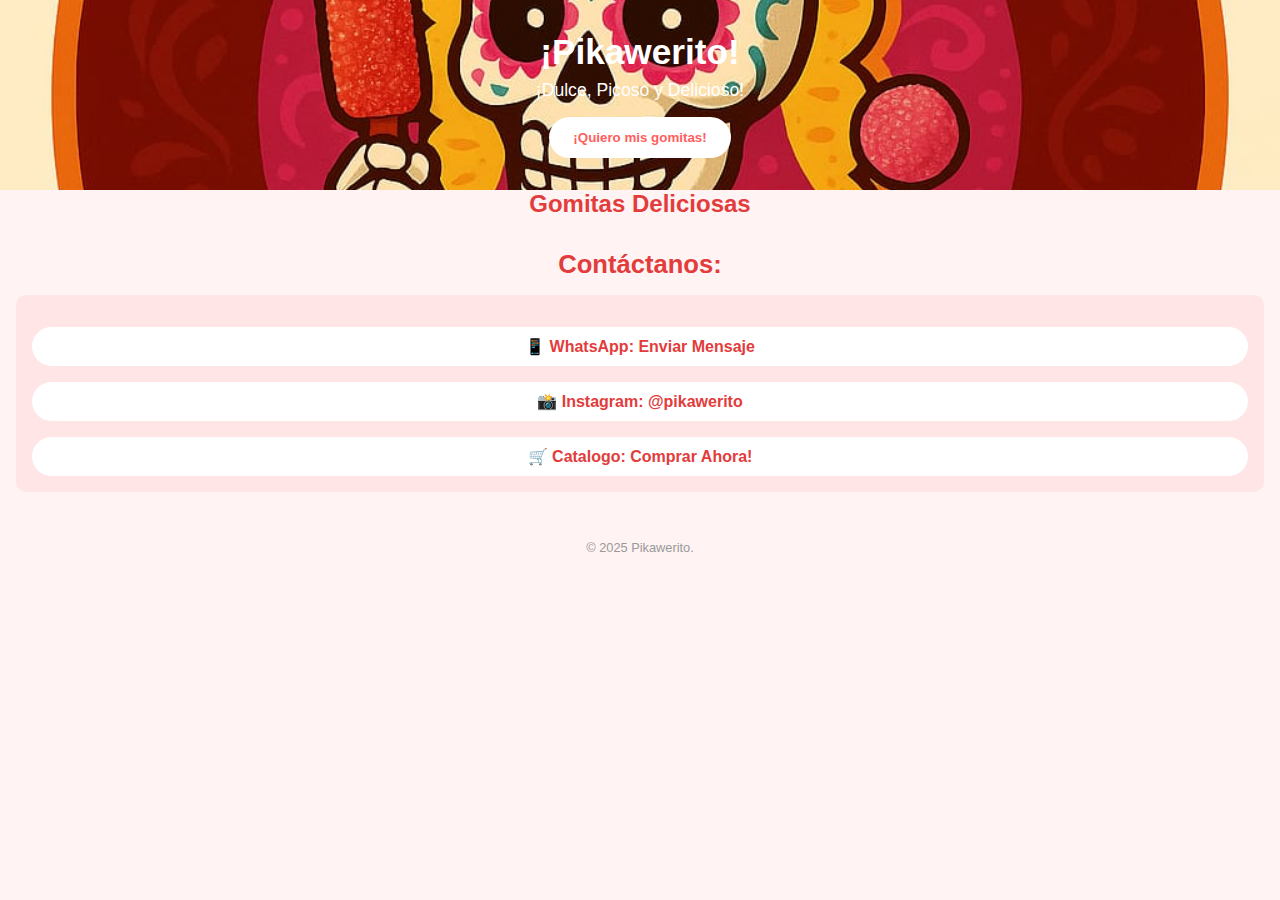
<file: index.html>
<!DOCTYPE html>
<html lang="es">
<head>
    <meta charset="UTF-8" />
    <meta name="viewport" content="width=device-width, initial-scale=1.0"/>
     <meta name="google-site-verification" content="AKAMGWF4eR5SlVs5urW4bXBcm4sMlawOwdV_guGqz7E" />
    <title>Pikawerito🌶️</title> <link rel="stylesheet" href="Estilos.css">
    <link rel="icon" href="imagenes/logo.jpg" type="image/png">
</head>

<body>
<header>
    <h1>¡Pikawerito!</h1>
    <p>¡Dulce, Picoso y Delicioso!</p>
    <button class="cta-button" onclick="document.getElementById('productos').scrollIntoView({behavior:'smooth'})" href="menu.html">¡Quiero mis gomitas!</button>
</header>

<section>
    <div class="gomitas">
        <h2>Gomitas Deliciosas</h2>
    </div>
</section>

<section class="contactos">
    <h2>Contáctanos:</h2>
    <div class="contact">
        <nav>
            <a href="https://wa.me/+573166011546" class="menu-button">📱 WhatsApp: Enviar Mensaje</a>
            <a href="https://www.instagram.com/pikawerito" class="menu-button">📸 Instagram: @pikawerito</a>
            <a href="menu.html" class="menu-button">🛒 Catalogo: Comprar Ahora!</a>
        </nav>
    </div>
</section>

<footer>
    © 2025 Pikawerito.
</footer>

<script>
    // Cargar carrito desde localStorage o iniciar vacío
    let carrito = JSON.parse(localStorage.getItem("carrito")) || [];

    // Guardar carrito
    function guardarCarrito() {
    localStorage.setItem("carrito", JSON.stringify(carrito));
    }

    // Agregar producto al carrito
    function agregarAlCarrito(nombre, precio) {
    carrito.push({ nombre, precio });
    guardarCarrito();
    renderCart();
    actualizarContadorCarrito();
    alert(`${nombre} agregado al carrito`);
    }

    // Eliminar producto por índice
    function eliminarDelCarrito(index) {
    carrito.splice(index, 1);
    guardarCarrito();
    renderCart();
    actualizarContadorCarrito();
    }

    // Mostrar productos del carrito
    function renderCart() {
    const lista = document.getElementById("cart-list");
    const totalElemento = document.getElementById("total");
    if (!lista || !totalElemento) return;

    lista.innerHTML = "";
    let total = 0;

    carrito.forEach((item, index) => {
    total += item.precio;

    const li = document.createElement("li");
    li.innerHTML = `
    ${item.nombre} - $${item.precio.toLocaleString()} COP
    <button onclick="eliminarDelCarrito(${index})">❌</button>
    `;
    lista.appendChild(li);
    });

    totalElemento.textContent = total.toLocaleString();
    }

    // Enviar pedido por WhatsApp
    function checkout() {
    if (carrito.length === 0) {
    alert("El carrito está vacío.");
    return;
    }

    let mensaje = "Hola, quiero pedir:\n";
    let total = 0;

    carrito.forEach(item => {
    mensaje += `- ${item.nombre} - $${item.precio.toLocaleString()} COP\n`;
    total += item.precio;
    });

    mensaje += `\nTotal: $${total.toLocaleString()} COP`;

    const numero = "573166011546";
    const url = `https://wa.me/${numero}?text=${encodeURIComponent(mensaje)}`;
    window.open(url, "_blank");
    }
    // Mostrar cantidad de productos en el icono del carrito
    function actualizarContadorCarrito() {
    const contador = document.getElementById("contador-carrito");
    if (contador) {
        contador.textContent = carrito.length;
    }
    }

    // Al cargar la página
    document.addEventListener("DOMContentLoaded", () => {
    renderCart();
    actualizarContadorCarrito();
    });
  </script>
</body>
</html>
</file>
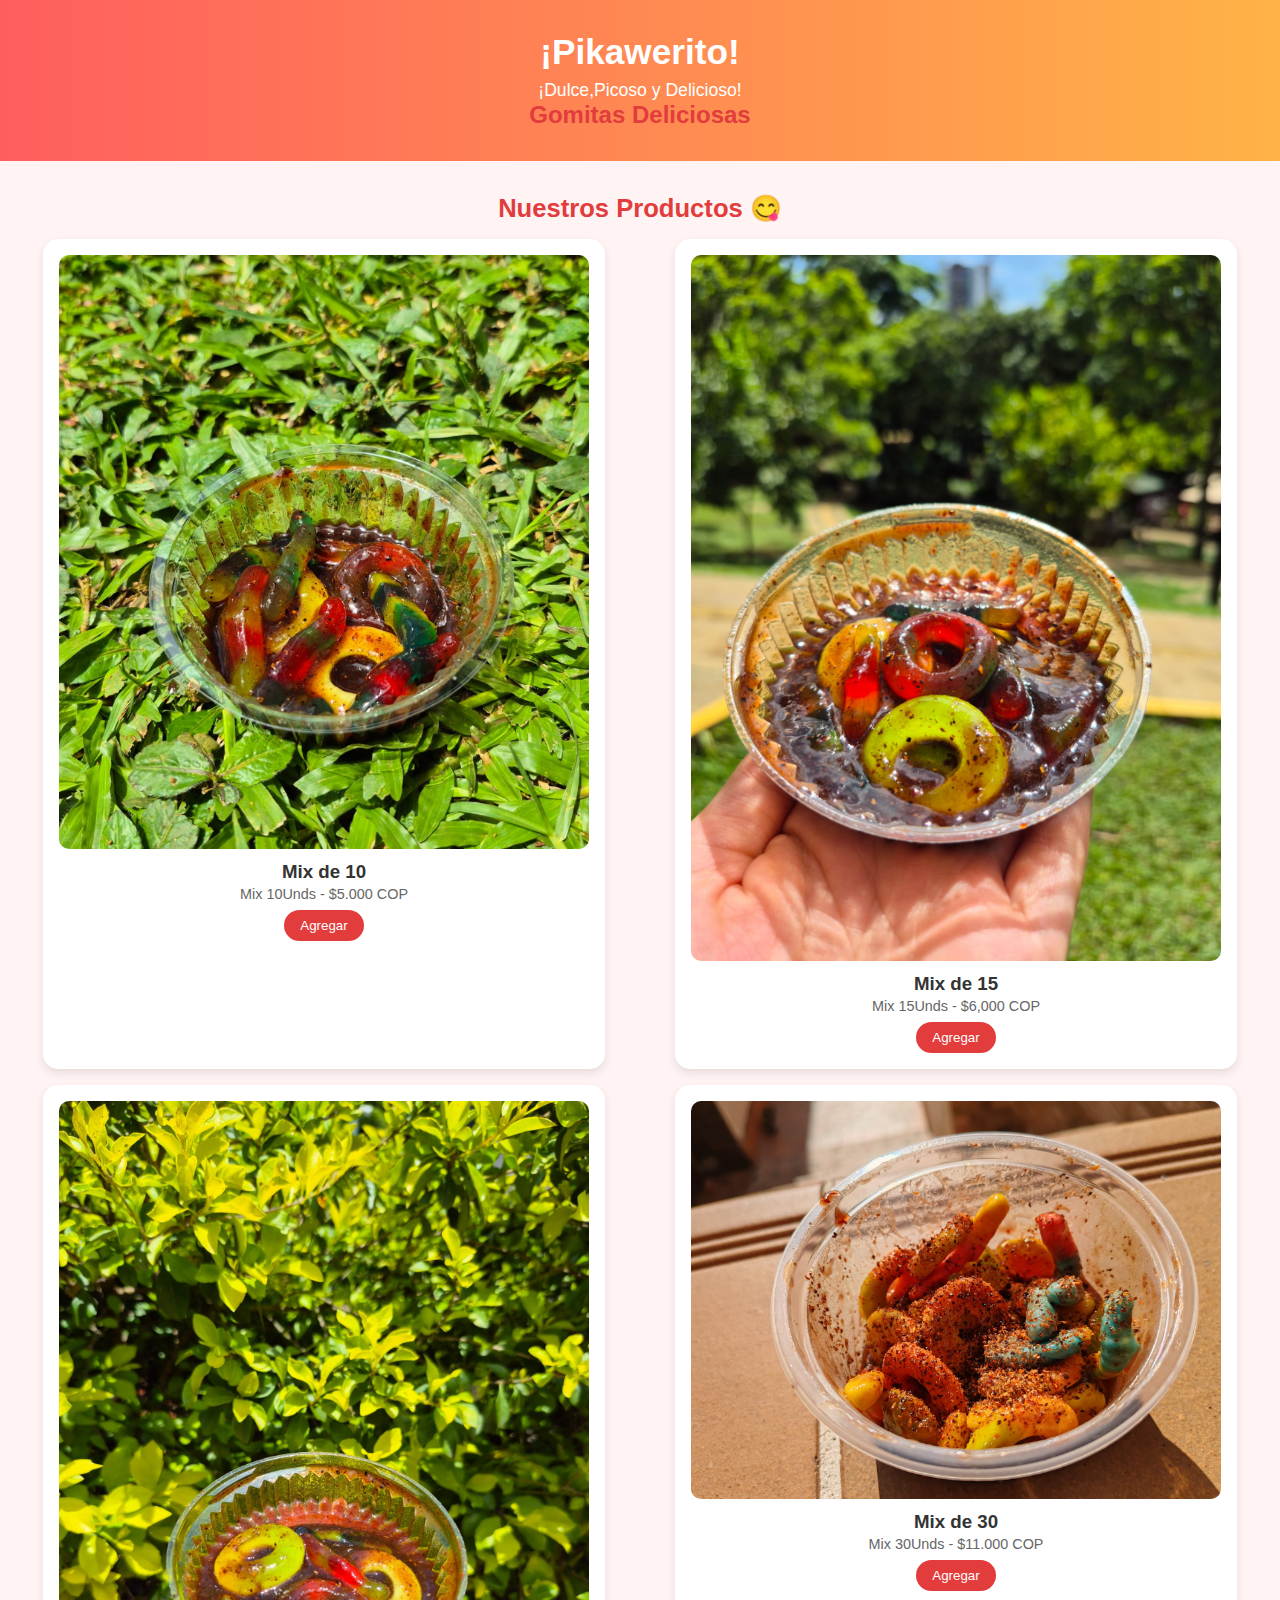
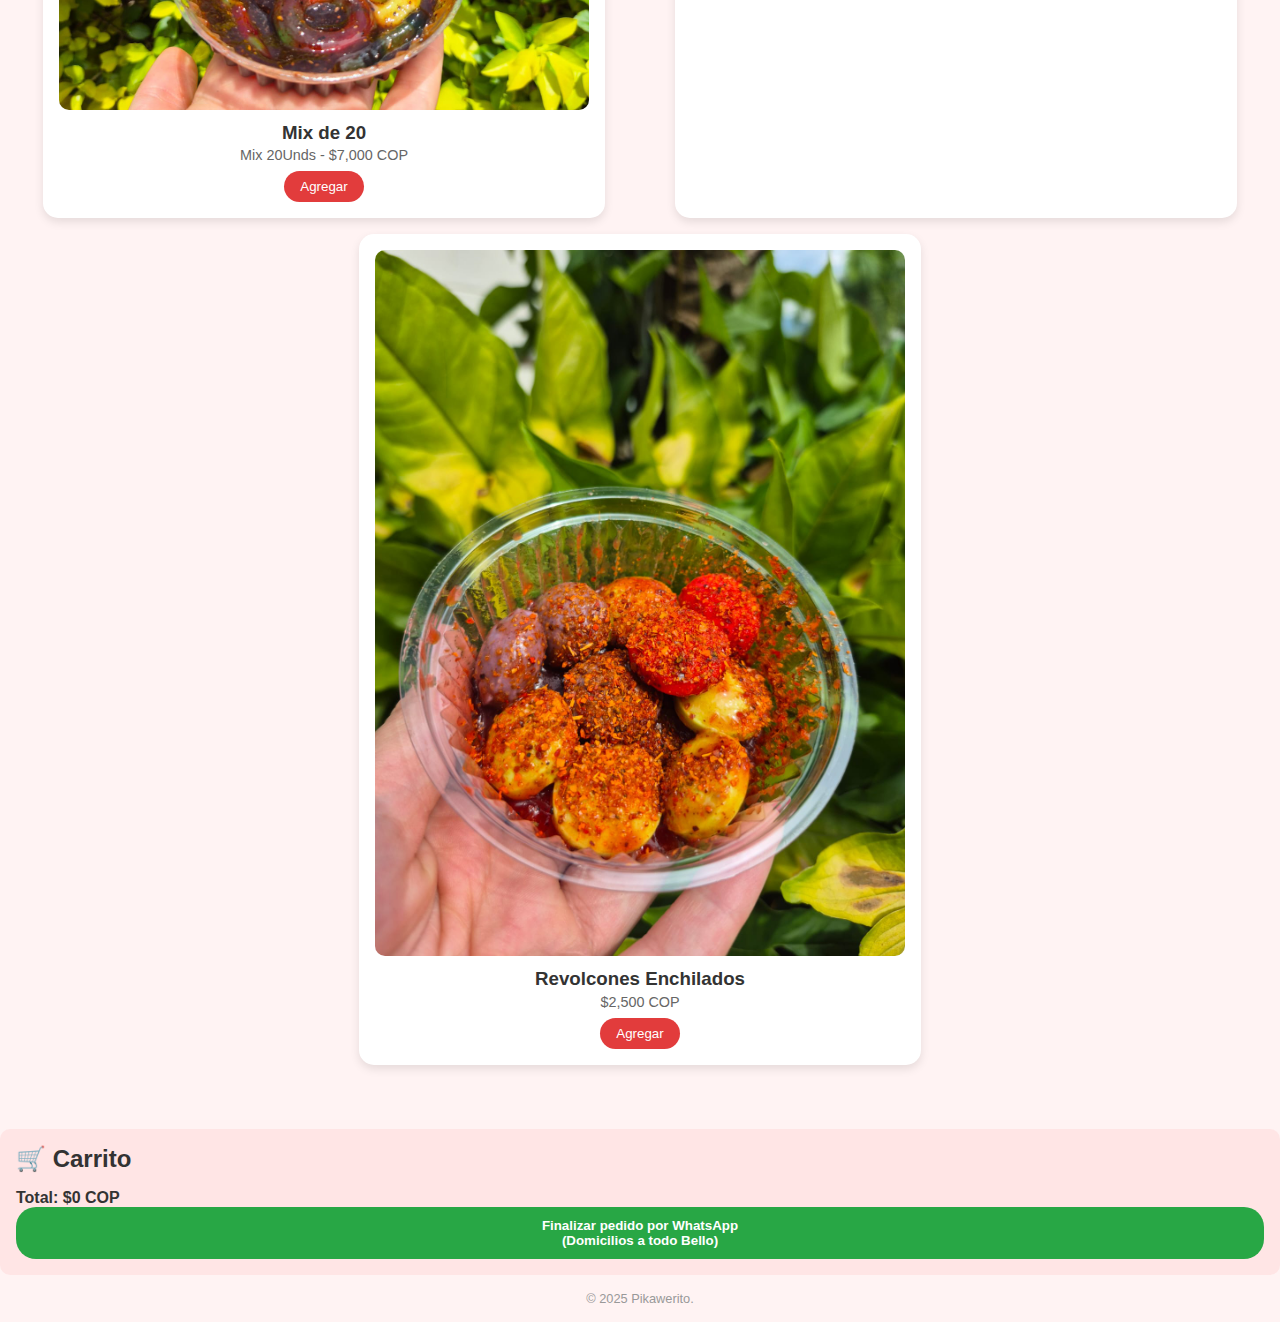
<file: catalogo-gomitas.html>
<!DOCTYPE html>
<html lang="en">
<head>
    <meta charset="UTF-8">
    <meta name="viewport" content="width=device-width, initial-scale=1.0">
    <title>Gomitas 😋</title> <link rel="stylesheet" href="catalogo-gomitas.css">
    <link rel="icon" href="imagenes/logo.jpg" type="image/png">
</head>
<body>
    <header>
        <h1>¡Pikawerito!</h1>
        <p>¡Dulce,Picoso y Delicioso!</p>
        <div class="gomitas">
            <h2>Gomitas Deliciosas</h2>
        </div>
    </header>

    <section class="section-02" id="productos">
        <h2>Nuestros Productos 😋</h2>
        <div class="products">
            <div class="product-card">
                <img src="mix-01.jpg" alt="Mix de 10">
                <h3>Mix de 10</h3>
                <p>Mix 10Unds - $5.000 COP</p>
                <button class="add-button" onclick="agregarAlCarrito('Mix 10Unds', 5000)">Agregar</button>
            </div>

            <div class="product-card">
                <img src="mix-02.jpg" alt="Mix de 15">
                <h3>Mix de 15</h3>
                <p>Mix 15Unds - $6,000 COP</p>
                <button class="add-button" onclick="agregarAlCarrito('Mix 15Unds', 6000)">Agregar</button>
            </div>

            <div class="product-card">
                <img src="mix-03.jpg" alt="Mix de 20">
                <h3>Mix de 20</h3>
                <p>Mix 20Unds - $7,000 COP</p>
                <button class="add-button" onclick="agregarAlCarrito('Mix 20Unds', 7000)">Agregar</button>
            </div>

            <div class="product-card">
                <img src="mix-04.jpg" alt="Mix de 30">
                <h3>Mix de 30</h3>
                <p>Mix 30Unds - $11.000 COP</p>
                <button class="add-button" onclick="agregarAlCarrito('Mix 30Unds', 11000)">Agregar</button>
            </div>

             <div class="product-card">
                <img src="revolcones.jpg" alt="Revolcones">
                <h3>Revolcones Enchilados</h3>
                <p>$2,500 COP</p>
                <button class="add-button" onclick="agregarAlCarrito('Revolcones Enchilados', 2500)">Agregar</button>
            </div>
        </div>
    </section>

    <section class="section cart">
        <h2>🛒 Carrito</h2>
        <ul id="cart-list"></ul>
        <p><strong>Total: $<span id="total">0</span> COP</strong></p>
        <button class="checkout-button" onclick="checkout()">Finalizar pedido por WhatsApp <br> (Domicilios a todo Bello)</button>
    </section>

    <footer>
        © 2025 Pikawerito.
    </footer>
    
    <script>
        // Cargar carrito desde localStorage o iniciar vacío
        let carrito = JSON.parse(localStorage.getItem("carrito")) || [];

        // Guardar carrito
        function guardarCarrito() {
        localStorage.setItem("carrito", JSON.stringify(carrito));
        }

        // Agregar producto al carrito
        function agregarAlCarrito(nombre, precio) {
        carrito.push({ nombre, precio });
        guardarCarrito();
        renderCart();
        actualizarContadorCarrito();
        alert(`${nombre} agregado al carrito`);
        }
    
        // Eliminar producto por índice
        function eliminarDelCarrito(index) {
        carrito.splice(index, 1);
        guardarCarrito();
        renderCart();
        actualizarContadorCarrito();
        }

        // Mostrar productos del carrito
        function renderCart() {
        const lista = document.getElementById("cart-list");
        const totalElemento = document.getElementById("total");
        if (!lista || !totalElemento) return;
    
        lista.innerHTML = "";
        let total = 0;

        carrito.forEach((item, index) => {
        total += item.precio;

        const li = document.createElement("li");
        li.innerHTML = `
        ${item.nombre} - $${item.precio.toLocaleString()} COP
        <button onclick="eliminarDelCarrito(${index})">❌</button>
        `;
        lista.appendChild(li);
        });
    
        totalElemento.textContent = total.toLocaleString();
        }

        // Enviar pedido por WhatsApp
        function checkout() {
        if (carrito.length === 0) {
        alert("El carrito está vacío.");
        return;
        }

        let mensaje = "Hola, quiero pedir:\n";
        let total = 0;

        carrito.forEach(item => {
        mensaje += `- ${item.nombre} - $${item.precio.toLocaleString()} COP\n`;
        total += item.precio;
        });

        mensaje += `\nTotal: $${total.toLocaleString()} COP`;

        const numero = "573166011546";
        const url = `https://wa.me/${numero}?text=${encodeURIComponent(mensaje)}`;
        window.open(url, "_blank");
        }
        // Mostrar cantidad de productos en el icono del carrito
        function actualizarContadorCarrito() {
        const contador = document.getElementById("contador-carrito");
        if (contador) {
            contador.textContent = carrito.length;
        }
        }

        // Al cargar la página
        document.addEventListener("DOMContentLoaded", () => {
        renderCart();
        actualizarContadorCarrito();
        });
    </script>
</body>
</html>
</file>
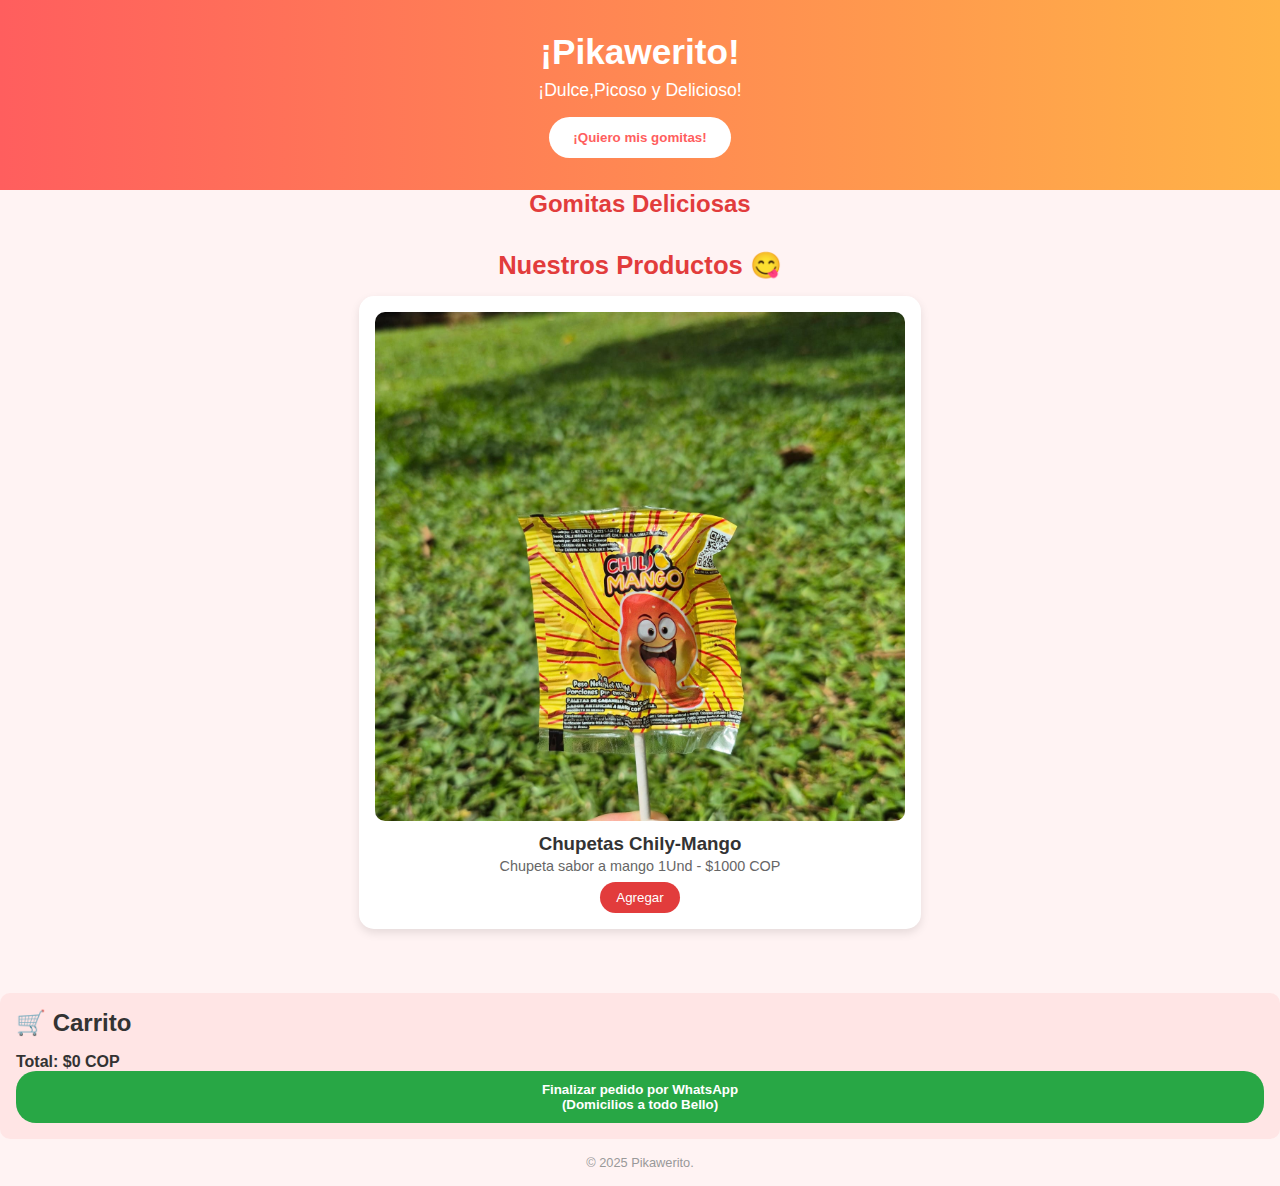
<file: chupetas.html>
<!DOCTYPE html>
<html lang="en">
<head>
    <meta charset="UTF-8">
    <meta name="viewport" content="width=device-width, initial-scale=1.0">
    <title>Aritos 😋</title> <link rel="stylesheet" href="chupetas.css">
    <link rel="icon" href="imagenes/logo.jpg" type="image/png">
</head>
<body>
    <header>
        <h1>¡Pikawerito!</h1>
        <p>¡Dulce,Picoso y Delicioso!</p>
        <button class="cta-button" onclick="document.getElementById('productos').scrollIntoView({behavior:'smooth'})">¡Quiero mis gomitas!</button>
    </header>

    <section>
        <div class="gomitas">
            <h2>Gomitas Deliciosas</h2>
        </div>
    </section>

    <section class="section-03" id="productos">
        <h2>Nuestros Productos 😋 </h2>
        <div class="products">
            <div class="product-card">
                <img src="chily-mango.jpg" alt="Chupeta 1Und">
                <h3>Chupetas Chily-Mango</h3>
                <p>Chupeta sabor a mango 1Und - $1000 COP</p>
                <button class="add-button" onclick="agregarAlCarrito('Chupeta Chily-Mango 1Und', 1000)">Agregar</button>
            </div>
        </div>
    </section>

    <section class="section cart">
        <h2>🛒 Carrito</h2>
        <ul id="cart-list"></ul>
        <p><strong>Total: $<span id="total">0</span> COP</strong></p>
        <button class="checkout-button" onclick="checkout()">Finalizar pedido por WhatsApp <br> (Domicilios a todo Bello)</button>
    </section>

    <footer>
        © 2025 Pikawerito.
    </footer>
    
    <script>
        // Cargar carrito desde localStorage o iniciar vacío
        let carrito = JSON.parse(localStorage.getItem("carrito")) || [];

        // Guardar carrito
        function guardarCarrito() {
        localStorage.setItem("carrito", JSON.stringify(carrito));
        }

        // Agregar producto al carrito
        function agregarAlCarrito(nombre, precio) {
        carrito.push({ nombre, precio });
        guardarCarrito();
        renderCart();
        actualizarContadorCarrito();
        alert(`${nombre} agregado al carrito`);
        }
    
        // Eliminar producto por índice
        function eliminarDelCarrito(index) {
        carrito.splice(index, 1);
        guardarCarrito();
        renderCart();
        actualizarContadorCarrito();
        }

        // Mostrar productos del carrito
        function renderCart() {
        const lista = document.getElementById("cart-list");
        const totalElemento = document.getElementById("total");
        if (!lista || !totalElemento) return;
    
        lista.innerHTML = "";
        let total = 0;

        carrito.forEach((item, index) => {
        total += item.precio;

        const li = document.createElement("li");
        li.innerHTML = `
        ${item.nombre} - $${item.precio.toLocaleString()} COP
        <button onclick="eliminarDelCarrito(${index})">❌</button>
        `;
        lista.appendChild(li);
        });
    
        totalElemento.textContent = total.toLocaleString();
        }

        // Enviar pedido por WhatsApp
        function checkout() {
        if (carrito.length === 0) {
        alert("El carrito está vacío.");
        return;
        }

        let mensaje = "Hola, quiero pedir:\n";
        let total = 0;

        carrito.forEach(item => {
        mensaje += `- ${item.nombre} - $${item.precio.toLocaleString()} COP\n`;
        total += item.precio;
        });

        mensaje += `\nTotal: $${total.toLocaleString()} COP`;

        const numero = "573166011546";
        const url = `https://wa.me/${numero}?text=${encodeURIComponent(mensaje)}`;
        window.open(url, "_blank");
        }
        // Mostrar cantidad de productos en el icono del carrito
        function actualizarContadorCarrito() {
        const contador = document.getElementById("contador-carrito");
        if (contador) {
            contador.textContent = carrito.length;
        }
        }

        // Al cargar la página
        document.addEventListener("DOMContentLoaded", () => {
        renderCart();
        actualizarContadorCarrito();
        });
    </script>
</body>
</html>
</file>
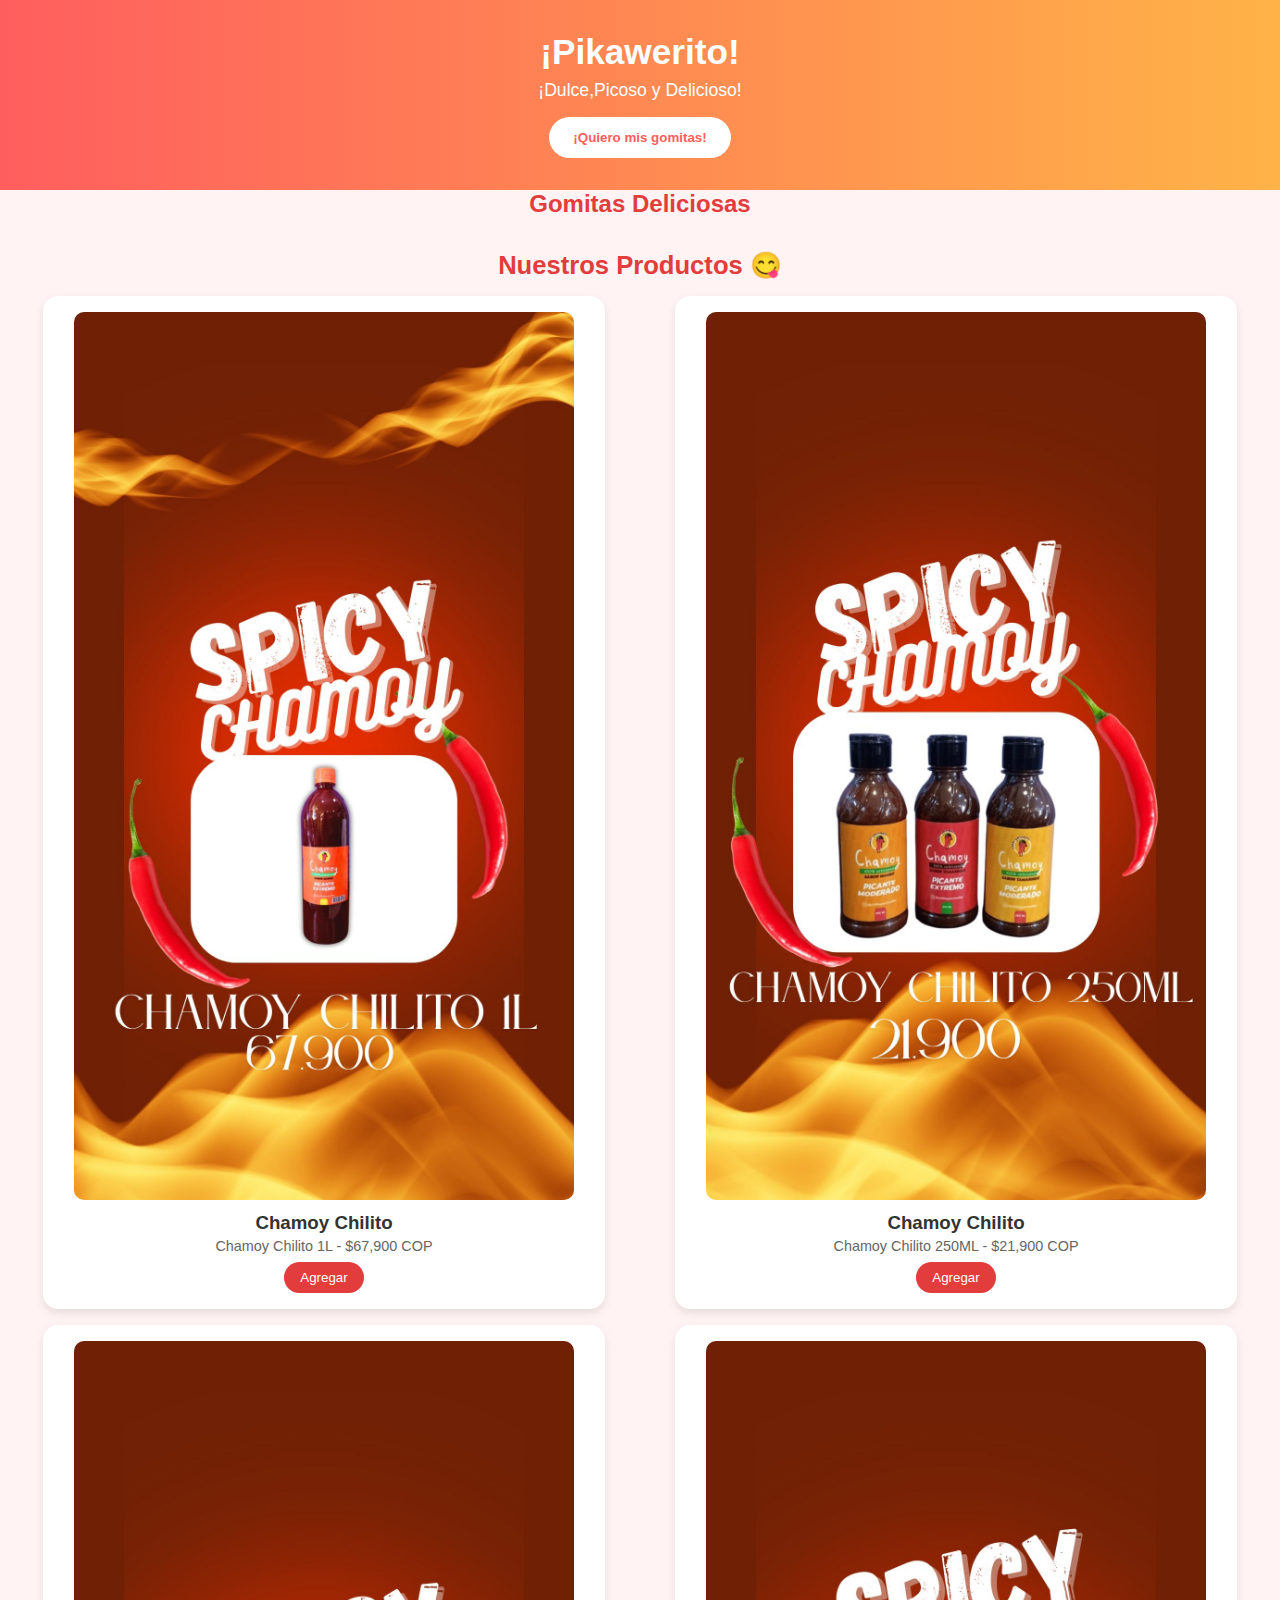
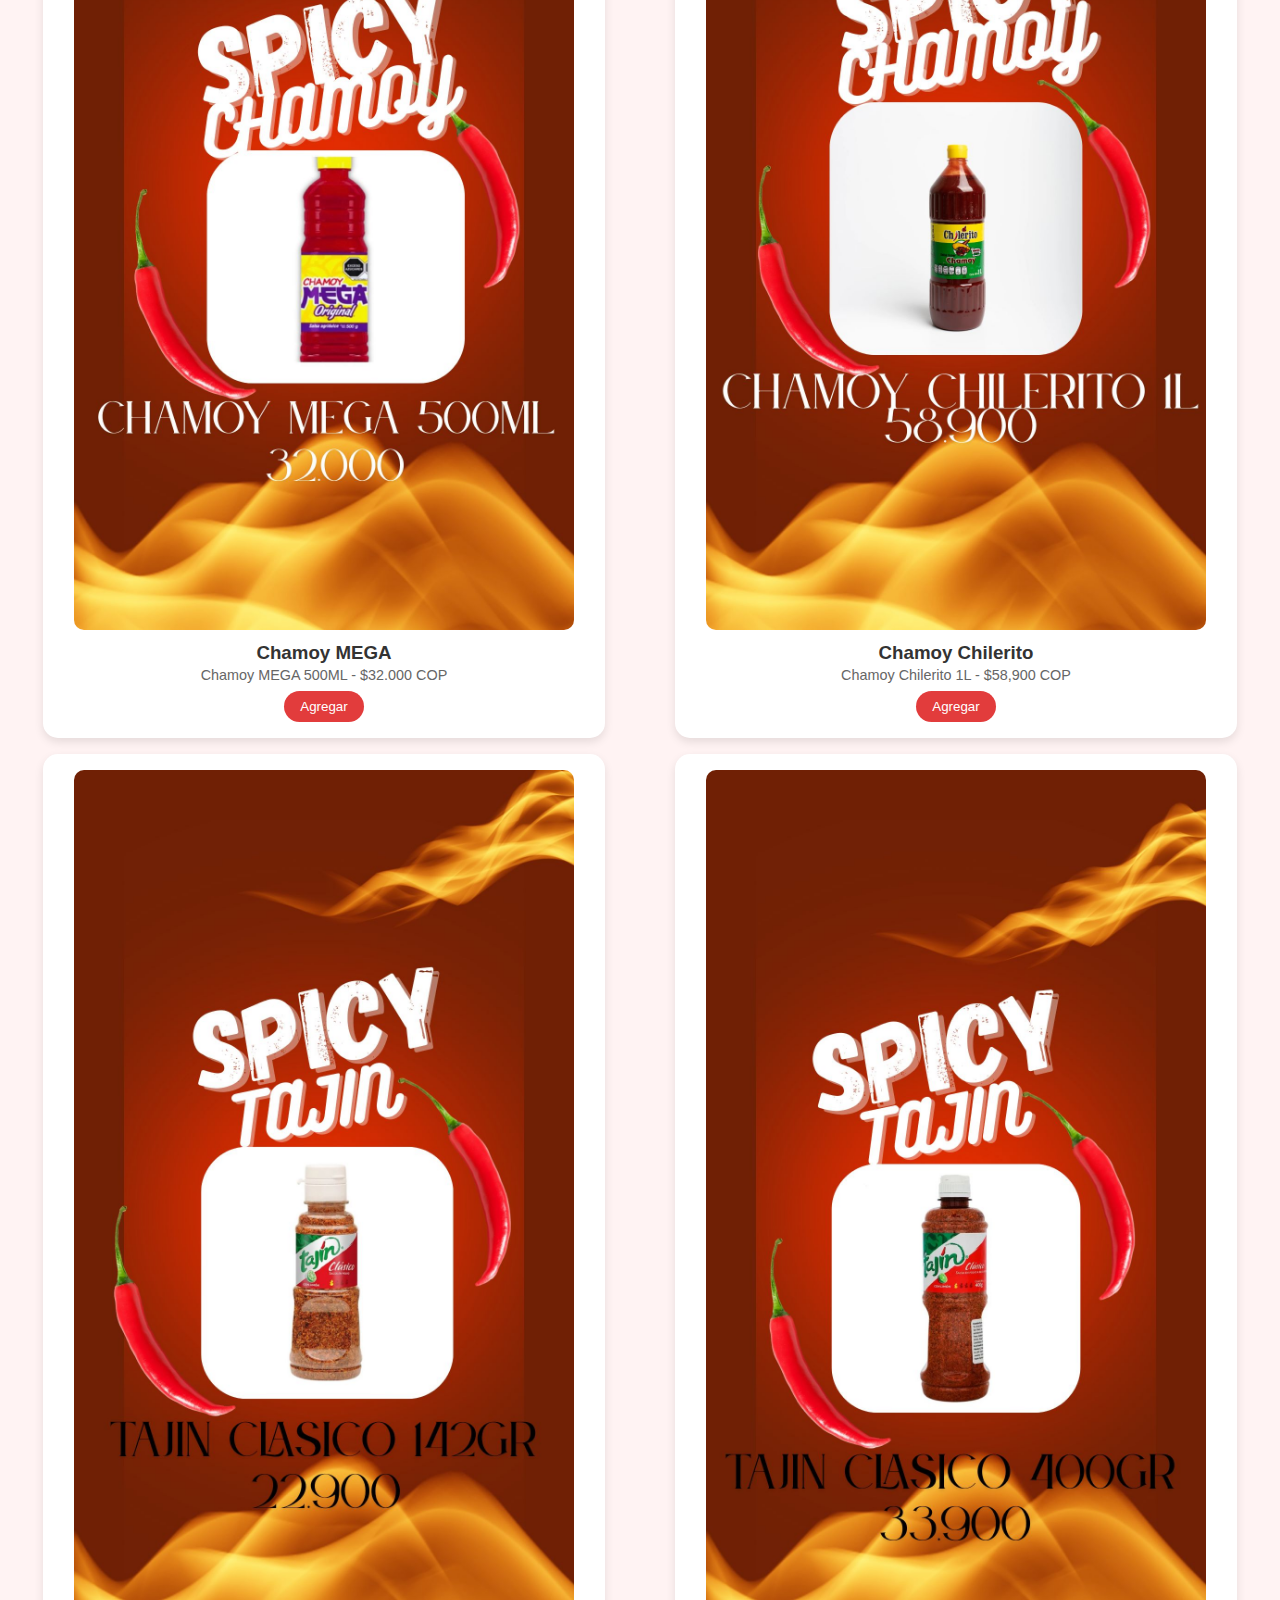
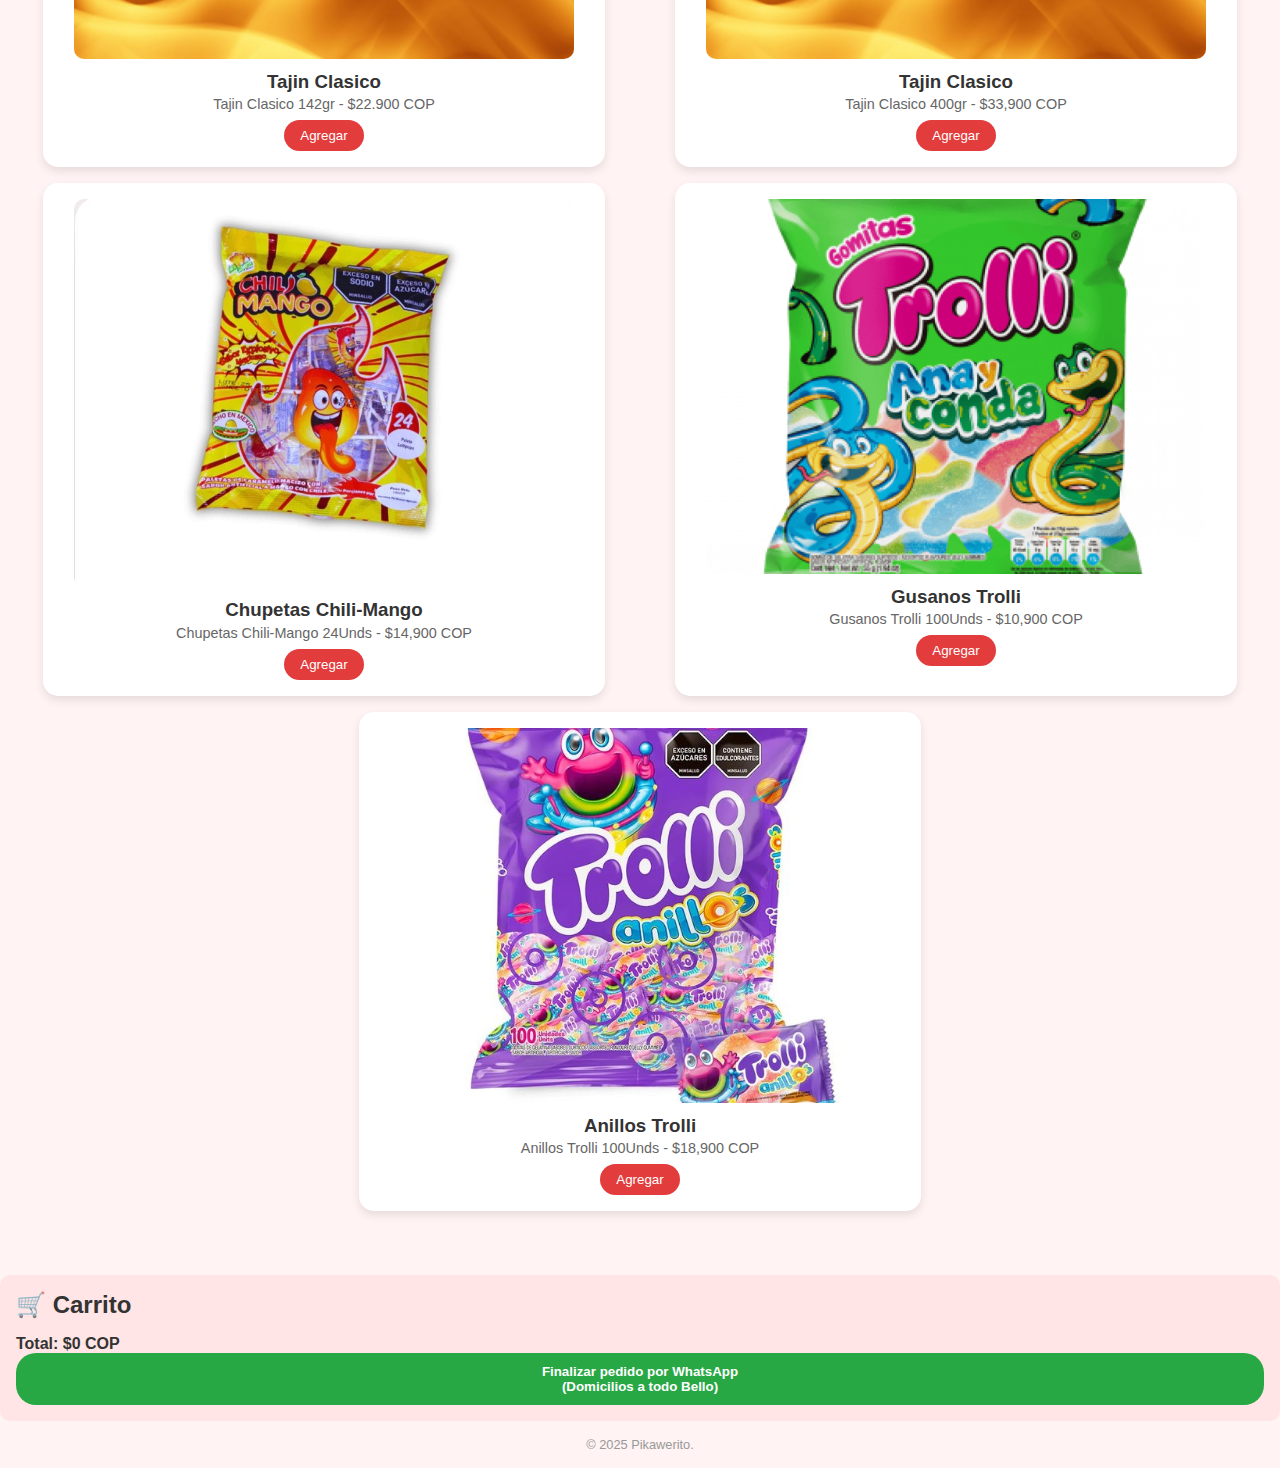
<file: emprendimientos.html>
<!DOCTYPE html>
<html lang="en">
<head>
    <meta charset="UTF-8">
    <meta name="viewport" content="width=device-width, initial-scale=1.0">
    <title>Combos 😋</title> <link rel="stylesheet" href="emprendimientos.css">
    <link rel="icon" href="imagenes/logo.jpg" type="image/png">
</head>
<body>
    <header>
        <h1>¡Pikawerito!</h1>
        <p>¡Dulce,Picoso y Delicioso!</p>
        <button class="cta-button" onclick="document.getElementById('productos').scrollIntoView({behavior:'smooth'})">¡Quiero mis gomitas!</button>
    </header>

    <section>
        <div class="gomitas">
            <h2>Gomitas Deliciosas</h2>
        </div>
    </section>

    <section class="section-04" id="productos">
        <h2>Nuestros Productos 😋</h2>
        <div class="products">
            <div class="product-card">
                <img src="chamoy chilito 1l (1).jpg" alt="Chamoy Chilito 1L">
                <h3>Chamoy Chilito</h3>
                <p>Chamoy Chilito 1L - $67,900 COP</p>
                <button class="add-button" onclick="agregarAlCarrito('Chamoy Chilito 1L', 67900)">Agregar</button>
            </div>
            
            <div class="product-card">
                <img src="CHAMOY CHILITO 250ml (1).jpg" alt="Chamoy Chilito 250ML">
                <h3>Chamoy Chilito</h3>
                <p>Chamoy Chilito 250ML - $21,900 COP</p>
                <button class="add-button" onclick="agregarAlCarrito('Chamoy Chilito 250ML', 21900)">Agregar</button>
            </div>

            <div class="product-card">
                <img src="CHAMOY MEGA 500ML.jpg" alt="Chamoy MEGA 500ML">
                <h3>Chamoy MEGA</h3>
                <p>Chamoy MEGA 500ML - $32.000 COP</p>
                <button class="add-button" onclick="agregarAlCarrito('Chamoy MEGA 500ML', 32000)">Agregar</button>
            </div>

            <div class="product-card">
                <img src="chamoy chilerito 1l.jpg" alt="Chamoy Chilerito 1L">
                <h3>Chamoy Chilerito</h3>
                <p>Chamoy Chilerito 1L - $58,900 COP</p>
                <button class="add-button" onclick="agregarAlCarrito('Chamoy Chilerito 1L', 58900)">Agregar</button>
            </div>

            <div class="product-card">
                <img src="TAJIN 142GR.jpg" alt="Tajin Clasico 142gr">
                <h3>Tajin Clasico</h3>
                <p>Tajin Clasico 142gr - $22.900 COP</p>
                <button class="add-button" onclick="agregarAlCarrito('Tajin Clasico 142gr', 22900)">Agregar</button>
            </div>

            <div class="product-card">
                <img src="TAJIN CLASICO 400GR.jpg" alt="Tajin Clasico 400gr">
                <h3>Tajin Clasico</h3>
                <p>Tajin Clasico 400gr - $33,900 COP</p>
                <button class="add-button" onclick="agregarAlCarrito('Tajin Clasico 400gr', 33900)">Agregar</button>
            </div>

            <div class="product-card">
                <img src="chupetas 24unds.jpg" alt="Chupetas Chili-Mango">
                <h3>Chupetas Chili-Mango</h3>
                <p>Chupetas Chili-Mango 24Unds - $14,900 COP</p>
                <button class="add-button" onclick="agregarAlCarrito('Chupetas Chili-Mango 24Unds', 14900)">Agregar</button>
            </div>

             <div class="product-card">
                <img src="gusanos trolli.png" alt="Gusanos Trolli 100Unds">
                <h3>Gusanos Trolli</h3>
                <p>Gusanos Trolli 100Unds - $10,900 COP</p>
                <button class="add-button" onclick="agregarAlCarrito('Gusanos Trolli 100Unds', 10900)">Agregar</button>
            </div>

             <div class="product-card">
                <img src="anillos trolli.jpg" alt="Anillos Trolli 100Unds">
                <h3>Anillos Trolli</h3>
                <p>Anillos Trolli 100Unds - $18,900 COP</p>
                <button class="add-button" onclick="agregarAlCarrito('Anillos Trolli 100Unds', 18900)">Agregar</button>
            </div>
        </div>
    </section>

    <section class="section cart">
        <h2>🛒 Carrito</h2>
        <ul id="cart-list"></ul>
        <p><strong>Total: $<span id="total">0</span> COP</strong></p>
        <button class="checkout-button" onclick="checkout()">Finalizar pedido por WhatsApp <br> (Domicilios a todo Bello)</button>
    </section>

    <footer>
        © 2025 Pikawerito.
    </footer>
    
    <script>
        // Cargar carrito desde localStorage o iniciar vacío
        let carrito = JSON.parse(localStorage.getItem("carrito")) || [];

        // Guardar carrito
        function guardarCarrito() {
        localStorage.setItem("carrito", JSON.stringify(carrito));
        }

        // Agregar producto al carrito
        function agregarAlCarrito(nombre, precio) {
        carrito.push({ nombre, precio });
        guardarCarrito();
        renderCart();
        actualizarContadorCarrito();
        alert(`${nombre} agregado al carrito`);
        }
    
        // Eliminar producto por índice
        function eliminarDelCarrito(index) {
        carrito.splice(index, 1);
        guardarCarrito();
        renderCart();
        actualizarContadorCarrito();
        }

        // Mostrar productos del carrito
        function renderCart() {
        const lista = document.getElementById("cart-list");
        const totalElemento = document.getElementById("total");
        if (!lista || !totalElemento) return;
    
        lista.innerHTML = "";
        let total = 0;

        carrito.forEach((item, index) => {
        total += item.precio;

        const li = document.createElement("li");
        li.innerHTML = `
        ${item.nombre} - $${item.precio.toLocaleString()} COP
        <button onclick="eliminarDelCarrito(${index})">❌</button>
        `;
        lista.appendChild(li);
        });
    
        totalElemento.textContent = total.toLocaleString();
        }

        // Enviar pedido por WhatsApp
        function checkout() {
        if (carrito.length === 0) {
        alert("El carrito está vacío.");
        return;
        }

        let mensaje = "Hola, quiero pedir:\n";
        let total = 0;

        carrito.forEach(item => {
        mensaje += `- ${item.nombre} - $${item.precio.toLocaleString()} COP\n`;
        total += item.precio;
        });

        mensaje += `\nTotal: $${total.toLocaleString()} COP`;

        const numero = "573166011546";
        const url = `https://wa.me/${numero}?text=${encodeURIComponent(mensaje)}`;
        window.open(url, "_blank");
        }
        // Mostrar cantidad de productos en el icono del carrito
        function actualizarContadorCarrito() {
        const contador = document.getElementById("contador-carrito");
        if (contador) {
            contador.textContent = carrito.length;
        }
        }

        // Al cargar la página
        document.addEventListener("DOMContentLoaded", () => {
        renderCart();
        actualizarContadorCarrito();
        });
    </script>
</body>
</html>
</file>
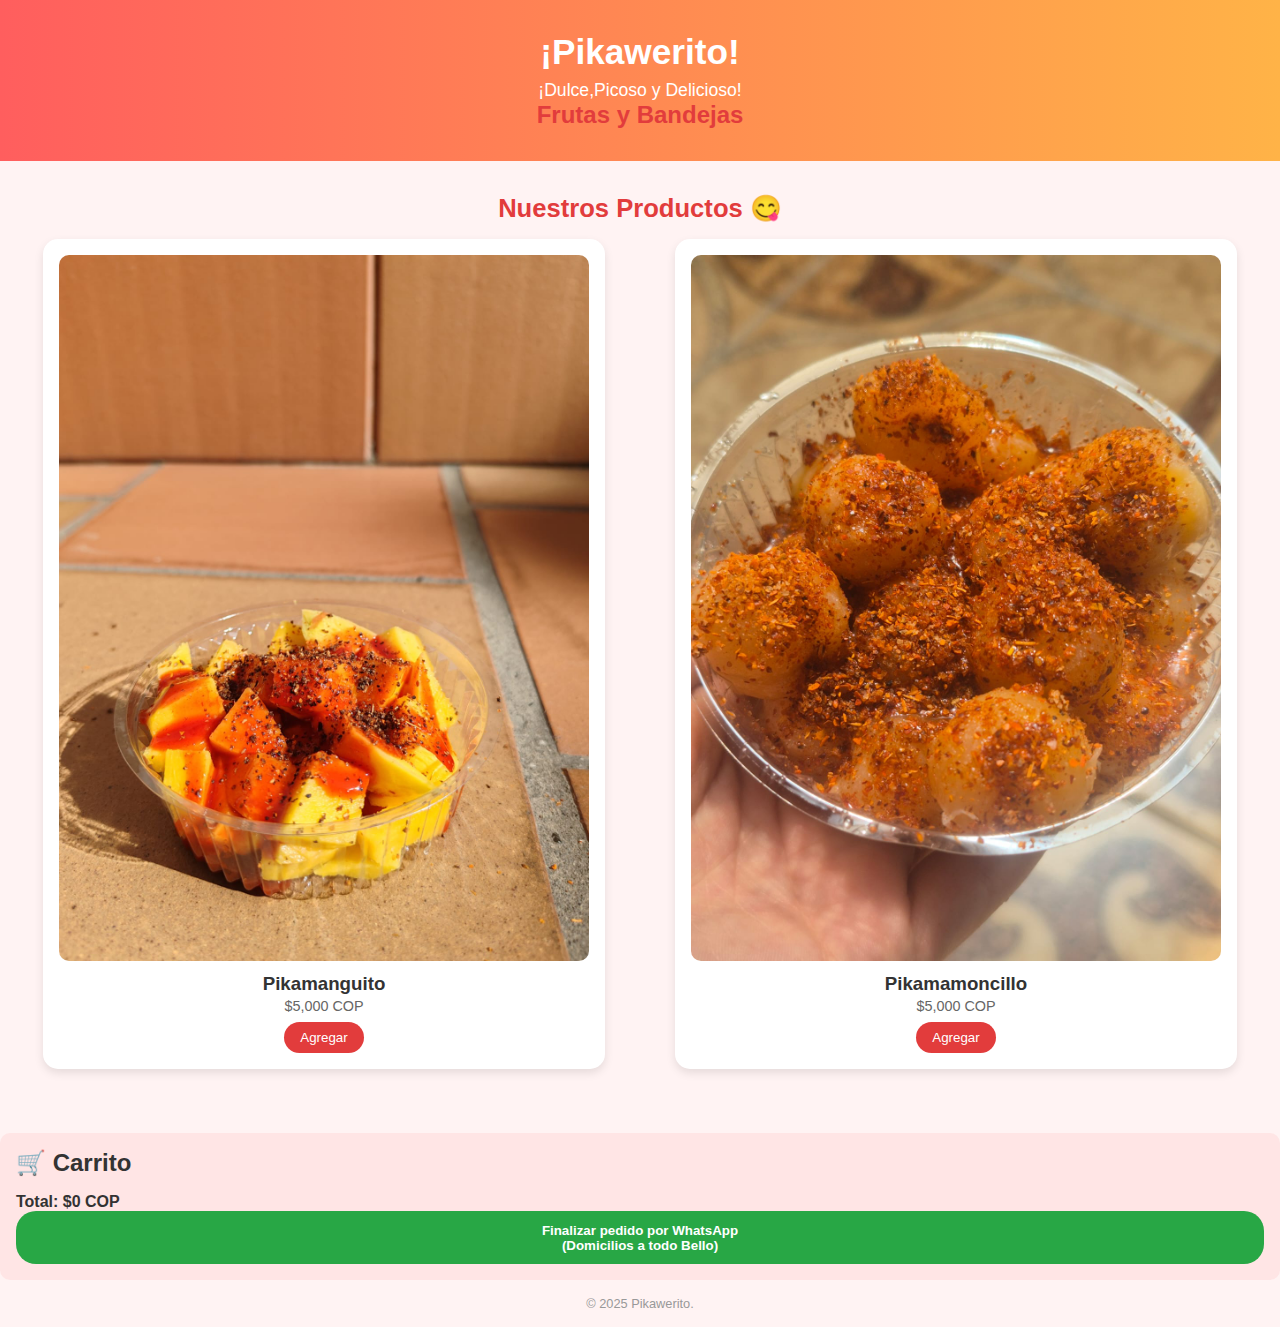
<file: frutas.html>
<!DOCTYPE html>
<html lang="en">
<head>
    <meta charset="UTF-8">
    <meta name="viewport" content="width=device-width, initial-scale=1.0">
    <title>Frutas y Bandejas</title> <link rel="stylesheet" href="frutas.css">
    <link rel="icon" href="imagenes/logo.jpg" type="image/jpg">
</head>
<body>
    <header>
        <h1>¡Pikawerito!</h1>
        <p>¡Dulce,Picoso y Delicioso!</p>
        <div class="gomitas">
            <h2>Frutas y Bandejas</h2>
        </div>
    </header>

    <section class="section-02" id="productos">
        <h2>Nuestros Productos 😋</h2>
        <div class="products">
            <div class="product-card">
                <img src="mango.jpg" alt="Pikamanguito">
                <h3>Pikamanguito</h3>
                <p>$5,000 COP</p>
                <button class="add-button" onclick="agregarAlCarrito('Pikamanguito', 5000)">Agregar</button>
            </div>

            <div class="product-card">
                <img src="mamonsillo.jpg" alt="Pikamamoncillo">
                <h3>Pikamamoncillo</h3>
                <p>$5,000 COP</p>
                <button class="add-button" onclick="agregarAlCarrito('Pikamamoncillo', 5000)">Agregar</button>
            </div>
        </div>
    </section>
    
    <section class="section cart">
        <h2>🛒 Carrito</h2>
        <ul id="cart-list"></ul>
        <p><strong>Total: $<span id="total">0</span> COP</strong></p>
        <button class="checkout-button" onclick="checkout()">Finalizar pedido por WhatsApp <br> (Domicilios a todo Bello)</button>
    </section>

    <footer>
        © 2025 Pikawerito.
    </footer>

    <script>
        // Cargar carrito desde localStorage o iniciar vacío
        let carrito = JSON.parse(localStorage.getItem("carrito")) || [];

        // Guardar carrito
        function guardarCarrito() {
        localStorage.setItem("carrito", JSON.stringify(carrito));
        }

        // Agregar producto al carrito
        function agregarAlCarrito(nombre, precio) {
        carrito.push({ nombre, precio });
        guardarCarrito();
        renderCart();
        actualizarContadorCarrito();
        alert(`${nombre} agregado al carrito`);
        }
    
        // Eliminar producto por índice
        function eliminarDelCarrito(index) {
        carrito.splice(index, 1);
        guardarCarrito();
        renderCart();
        actualizarContadorCarrito();
        }

        // Mostrar productos del carrito
        function renderCart() {
        const lista = document.getElementById("cart-list");
        const totalElemento = document.getElementById("total");
        if (!lista || !totalElemento) return;
    
        lista.innerHTML = "";
        let total = 0;

        carrito.forEach((item, index) => {
        total += item.precio;

        const li = document.createElement("li");
        li.innerHTML = `
        ${item.nombre} - $${item.precio.toLocaleString()} COP
        <button onclick="eliminarDelCarrito(${index})">❌</button>
        `;
        lista.appendChild(li);
        });
    
        totalElemento.textContent = total.toLocaleString();
        }

        // Enviar pedido por WhatsApp
        function checkout() {
        if (carrito.length === 0) {
        alert("El carrito está vacío.");
        return;
        }

        let mensaje = "Hola, quiero pedir:\n";
        let total = 0;

        carrito.forEach(item => {
        mensaje += `- ${item.nombre} - $${item.precio.toLocaleString()} COP\n`;
        total += item.precio;
        });

        mensaje += `\nTotal: $${total.toLocaleString()} COP`;

        const numero = "573166011546";
        const url = `https://wa.me/${numero}?text=${encodeURIComponent(mensaje)}`;
        window.open(url, "_blank");
        }
        // Mostrar cantidad de productos en el icono del carrito
        function actualizarContadorCarrito() {
        const contador = document.getElementById("contador-carrito");
        if (contador) {
            contador.textContent = carrito.length;
        }
        }

        // Al cargar la página
        document.addEventListener("DOMContentLoaded", () => {
        renderCart();
        actualizarContadorCarrito();
        });
    </script>
</body>
</html>
</file>
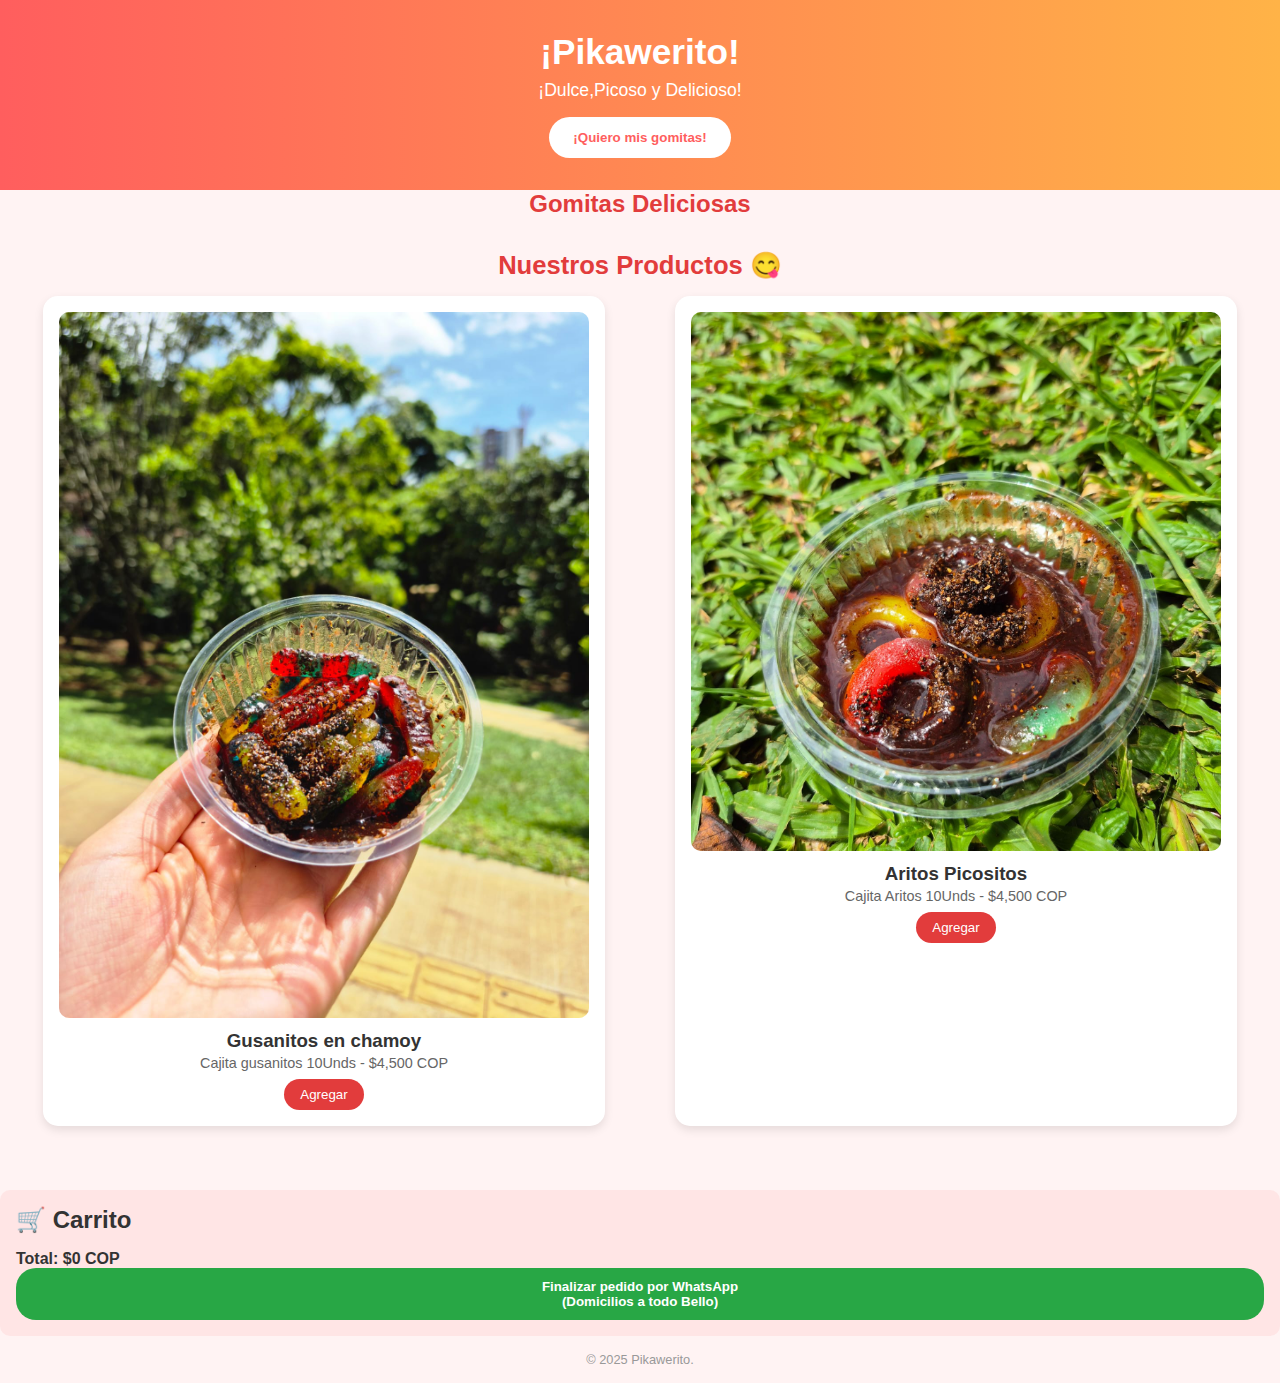
<file: gusanitos.html>
<!DOCTYPE html>
<html lang="en">
<head>
    <meta charset="UTF-8">
    <meta name="viewport" content="width=device-width, initial-scale=1.0">
    <title>Gomitas 😋</title> <link rel="stylesheet" href="Gusanitos.css">
    <link rel="icon" href="imagenes/logo.jpg" type="image/png">
</head>
<body>
    <header>
        <h1>¡Pikawerito!</h1>
        <p>¡Dulce,Picoso y Delicioso!</p>
        <button class="cta-button" onclick="document.getElementById('productos').scrollIntoView({behavior:'smooth'})">¡Quiero mis gomitas!</button>
    </header>

    <section>
        <div class="gomitas">
            <h2>Gomitas Deliciosas</h2>
        </div>
    </section>

    <section class="section-02" id="productos">
        <h2>Nuestros Productos 😋</h2>
        <div class="products">
            <div class="product-card">
                <img src="gusanitos.jpg" alt="Gusanitos 10Unds">
                <h3>Gusanitos en chamoy</h3>
                <p>Cajita gusanitos 10Unds - $4,500 COP</p>
                <button class="add-button" onclick="agregarAlCarrito('Gusanitos En Chamoy 10Unds', 4500)">Agregar</button>
            </div>

            <div class="product-card">
                <img src="aritos.jpg" alt="aritos 10Unds">
                <h3>Aritos Picositos</h3>
                <p>Cajita Aritos 10Unds - $4,500 COP</p>
                <button class="add-button" onclick="agregarAlCarrito('Aritos Picositos 10Unds', 4500)">Agregar</button>
            </div>
        </div>
    </section>

    <section class="section cart">
        <h2>🛒 Carrito</h2>
        <ul id="cart-list"></ul>
        <p><strong>Total: $<span id="total">0</span> COP</strong></p>
        <button class="checkout-button" onclick="checkout()">Finalizar pedido por WhatsApp <br> (Domicilios a todo Bello)</button>
    </section>

    <footer>
        © 2025 Pikawerito.
    </footer>
    
    <script>
        // Cargar carrito desde localStorage o iniciar vacío
        let carrito = JSON.parse(localStorage.getItem("carrito")) || [];

        // Guardar carrito
        function guardarCarrito() {
        localStorage.setItem("carrito", JSON.stringify(carrito));
        }

        // Agregar producto al carrito
        function agregarAlCarrito(nombre, precio) {
        carrito.push({ nombre, precio });
        guardarCarrito();
        renderCart();
        actualizarContadorCarrito();
        alert(`${nombre} agregado al carrito`);
        }
    
        // Eliminar producto por índice
        function eliminarDelCarrito(index) {
        carrito.splice(index, 1);
        guardarCarrito();
        renderCart();
        actualizarContadorCarrito();
        }

        // Mostrar productos del carrito
        function renderCart() {
        const lista = document.getElementById("cart-list");
        const totalElemento = document.getElementById("total");
        if (!lista || !totalElemento) return;
    
        lista.innerHTML = "";
        let total = 0;

        carrito.forEach((item, index) => {
        total += item.precio;

        const li = document.createElement("li");
        li.innerHTML = `
        ${item.nombre} - $${item.precio.toLocaleString()} COP
        <button onclick="eliminarDelCarrito(${index})">❌</button>
        `;
        lista.appendChild(li);
        });
    
        totalElemento.textContent = total.toLocaleString();
        }

        // Enviar pedido por WhatsApp
        function checkout() {
        if (carrito.length === 0) {
        alert("El carrito está vacío.");
        return;
        }

        let mensaje = "Hola, quiero pedir:\n";
        let total = 0;

        carrito.forEach(item => {
        mensaje += `- ${item.nombre} - $${item.precio.toLocaleString()} COP\n`;
        total += item.precio;
        });

        mensaje += `\nTotal: $${total.toLocaleString()} COP`;

        const numero = "573166011546";
        const url = `https://wa.me/${numero}?text=${encodeURIComponent(mensaje)}`;
        window.open(url, "_blank");
        }
        // Mostrar cantidad de productos en el icono del carrito
        function actualizarContadorCarrito() {
        const contador = document.getElementById("contador-carrito");
        if (contador) {
            contador.textContent = carrito.length;
        }
        }

        // Al cargar la página
        document.addEventListener("DOMContentLoaded", () => {
        renderCart();
        actualizarContadorCarrito();
        });
    </script>
</body>
</html>
</file>
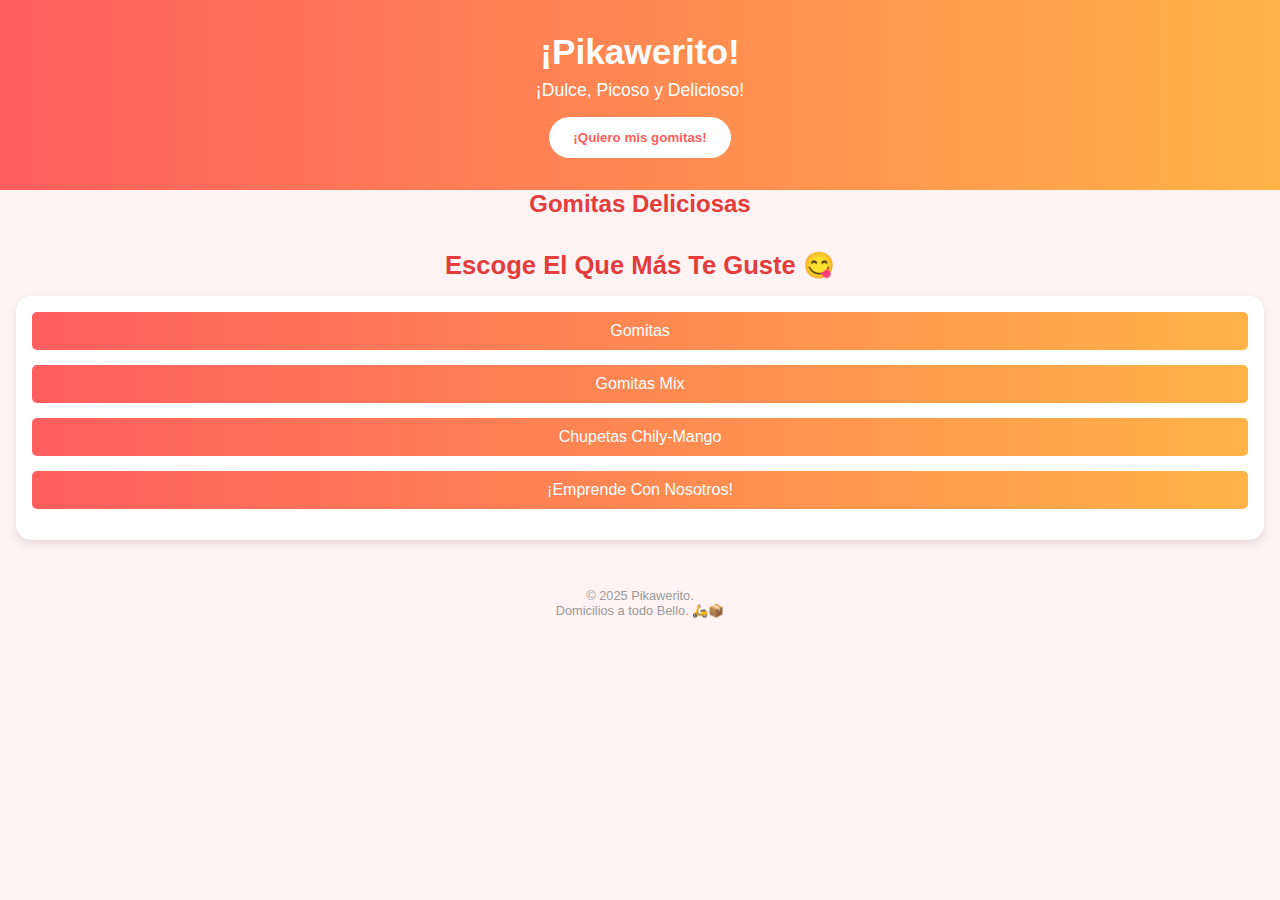
<file: menu.html>
<!DOCTYPE html>
<html lang="en">
<head>
    <meta charset="UTF-8">
    <meta name="viewport" content="width=device-width, initial-scale=1.0">
    <title>Pikawerito Menu</title> <link rel="stylesheet" href="Menu.css">
    <link rel="icon" href="imagenes/logo.jpg" type="image/png">
</head>
<body>
    <header>
        <h1>¡Pikawerito!</h1>
        <p>¡Dulce, Picoso y Delicioso!</p>
        <button class="cta-button" onclick="document.getElementById('productos').scrollIntoView({behavior:'smooth'})" href="https://wa.me/+573107249827">¡Quiero mis gomitas!</button>
    </header>

    <section>
        <div class="gomitas">
            <h2>Gomitas Deliciosas</h2>
        </div>
    </section>
    

    <section class="section-05" id="menu-productos">
        <h2>Escoge El Que Más Te Guste 😋</h2>
        <div class="products">
            <nav>
                <a href="gusanitos.html">Gomitas</a>
                <a href="mix.html">Gomitas Mix</a>
                <a href="chupetas.html">Chupetas Chily-Mango</a>
                <a href="emprendimientos.html">¡Emprende Con Nosotros!</a>
            </nav>
        </div>
    </section>

    <footer> © 2025 Pikawerito. <br> Domicilios a todo Bello. 🛵📦</footer>

    <script>
        function renderCart() {
        const list = document.getElementById('cart-list');
        const total = document.getElementById('total');
        list.innerHTML = '';
        let sum = 0;
        }

        function checkout() {
            if (cart.length === 0) {
            alert("Agrega al menos un producto al carrito.");
            return;
            }
            
            let mensaje = "¡Hola! Quiero pedir:\n";
            let total = 0;

            cart.forEach(item => {
            mensaje += `- ${item.product} - $${item.price} COP\n`;
            total += item.price;
            });
            
            const numero = "573166011546"; 
            const url = `https://wa.me/${numero}?text=${encodeURIComponent(mensaje)}`;
            
            window.open(url, '_blank');
        }
    </script>
</body>
</html>
</file>
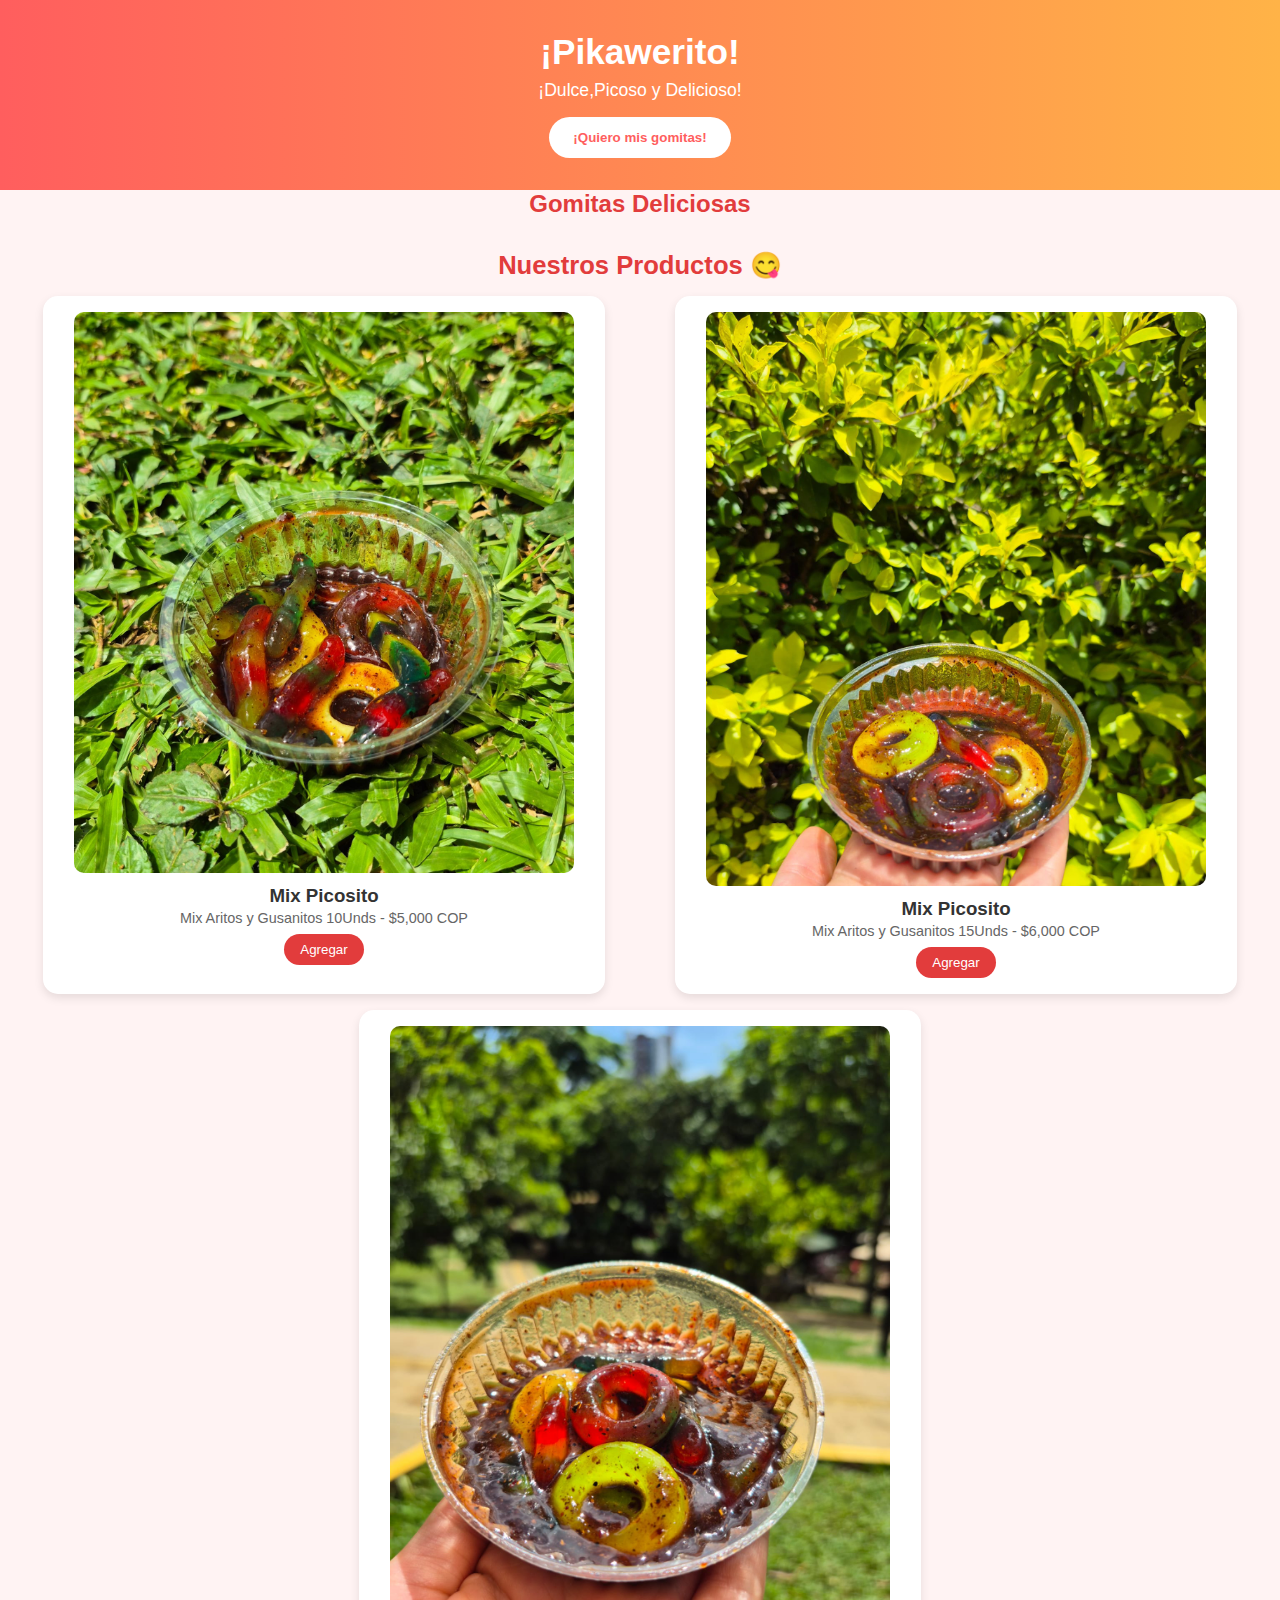
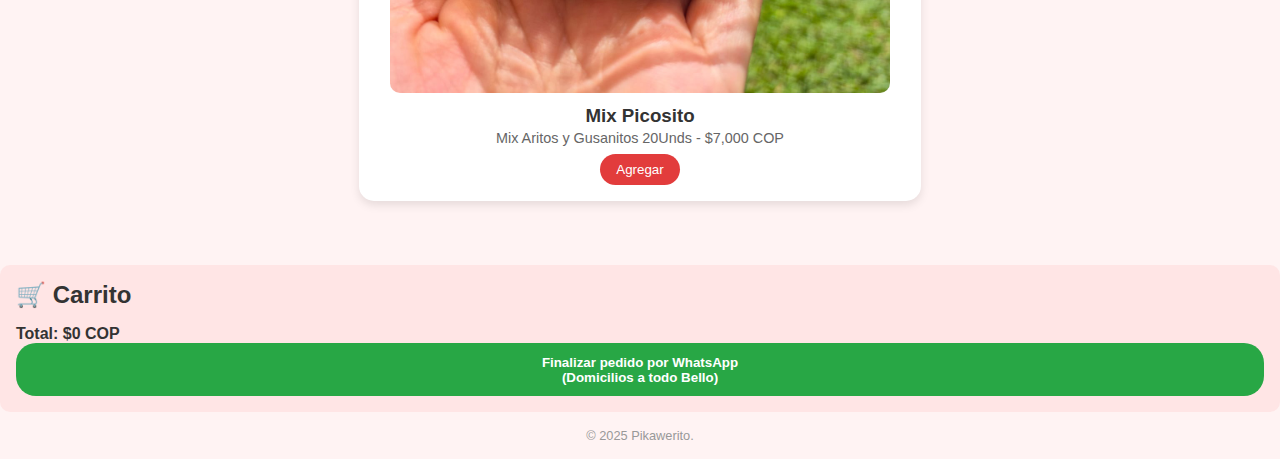
<file: mix.html>
<!DOCTYPE html>
<html lang="en">
<head>
    <meta charset="UTF-8">
    <meta name="viewport" content="width=device-width, initial-scale=1.0">
    <title>Combos 😋</title> <link rel="stylesheet" href="Mix.css">
    <link rel="icon" href="imagenes/logo.jpg" type="image/png">
</head>
<body>
    <header>
        <h1>¡Pikawerito!</h1>
        <p>¡Dulce,Picoso y Delicioso!</p>
        <button class="cta-button" onclick="document.getElementById('productos').scrollIntoView({behavior:'smooth'})">¡Quiero mis gomitas!</button>
    </header>

    <section>
        <div class="gomitas">
            <h2>Gomitas Deliciosas</h2>
        </div>
    </section>
    
    <section class="section-04" id="productos">
        <h2>Nuestros Productos 😋</h2>
        <div class="products">
            <div class="product-card">
                <img src="mix-01.jpg" alt="Gusanitos 10Unds">
                <h3>Mix Picosito</h3>
                <p>Mix Aritos y Gusanitos 10Unds - $5,000 COP</p> 
                <button class="add-button" onclick="agregarAlCarrito('Mix Picosito 10Unds', 5000)">Agregar</button>
                <!--
                <div class="agotado-box">
                    <p>Agotado Temporalmente 😓<br>Gracias por tu comprensión.<br><strong>Visita los otros productos y selecciona uno de ellos 🛍️</strong></p>
                </div>
                !-->
            </div>
            
            <div class="product-card">
                <img src="mix-03.jpg" alt="Gusanitos 15Unds">
                <h3>Mix Picosito</h3>
                <p>Mix Aritos y Gusanitos 15Unds - $6,000 COP</p>
                <button class="add-button" onclick="agregarAlCarrito('Mix Picosito 15Unds', 6000)">Agregar</button>
            </div>
            <div class="product-card">
                <img src="mix-02.jpg" alt="Gusanitos 20Unds">
                <h3>Mix Picosito</h3>
                <p>Mix Aritos y Gusanitos 20Unds - $7,000 COP</p>
                <button class="add-button" onclick="agregarAlCarrito('Mix Picosito 20Unds', 7000)">Agregar</button>
            </div>
        </div>
    </section>

    <!--
    <section>
    <div class="agotado-box">
    <p>Agotado temporalmente 😓<br>Gracias por tu comprensión.<br><strong>Visita los otros productos y selecciona uno de ellos 🛍️</strong></p>
    </div>
    </section>
    !-->

    <section class="section cart">
        <h2>🛒 Carrito</h2>
        <ul id="cart-list"></ul>
        <p><strong>Total: $<span id="total">0</span> COP</strong></p>
        <button class="checkout-button" onclick="checkout()">Finalizar pedido por WhatsApp <br> (Domicilios a todo Bello) </button>
    </section>


    <footer>
        © 2025 Pikawerito.
    </footer>
    
    <script>
        // Cargar carrito desde localStorage o iniciar vacío
        let carrito = JSON.parse(localStorage.getItem("carrito")) || [];

        // Guardar carrito
        function guardarCarrito() {
        localStorage.setItem("carrito", JSON.stringify(carrito));
        }

        // Agregar producto al carrito
        function agregarAlCarrito(nombre, precio) {
        carrito.push({ nombre, precio });
        guardarCarrito();
        renderCart();
        actualizarContadorCarrito();
        alert(`${nombre} agregado al carrito`);
        }
    
        // Eliminar producto por índice
        function eliminarDelCarrito(index) {
        carrito.splice(index, 1);
        guardarCarrito();
        renderCart();
        actualizarContadorCarrito();
        }

        // Mostrar productos del carrito
        function renderCart() {
        const lista = document.getElementById("cart-list");
        const totalElemento = document.getElementById("total");
        if (!lista || !totalElemento) return;
    
        lista.innerHTML = "";
        let total = 0;

        carrito.forEach((item, index) => {
        total += item.precio;

        const li = document.createElement("li");
        li.innerHTML = `
        ${item.nombre} - $${item.precio.toLocaleString()} COP
        <button onclick="eliminarDelCarrito(${index})">❌</button>
        `;
        lista.appendChild(li);
        });
    
        totalElemento.textContent = total.toLocaleString();
        }

        // Enviar pedido por WhatsApp
        function checkout() {
        if (carrito.length === 0) {
        alert("El carrito está vacío.");
        return;
        }

        let mensaje = "Hola, quiero pedir:\n";
        let total = 0;

        carrito.forEach(item => {
        mensaje += `- ${item.nombre} - $${item.precio.toLocaleString()} COP\n`;
        total += item.precio;
        });

        mensaje += `\nTotal: $${total.toLocaleString()} COP`;

        const numero = "573166011546";
        const url = `https://wa.me/${numero}?text=${encodeURIComponent(mensaje)}`;
        window.open(url, "_blank");
        }
        // Mostrar cantidad de productos en el icono del carrito
        function actualizarContadorCarrito() {
        const contador = document.getElementById("contador-carrito");
        if (contador) {
            contador.textContent = carrito.length;
        }
        }

        // Al cargar la página
        document.addEventListener("DOMContentLoaded", () => {
        renderCart();
        actualizarContadorCarrito();
        });
    </script>
</body>
</html>
</file>
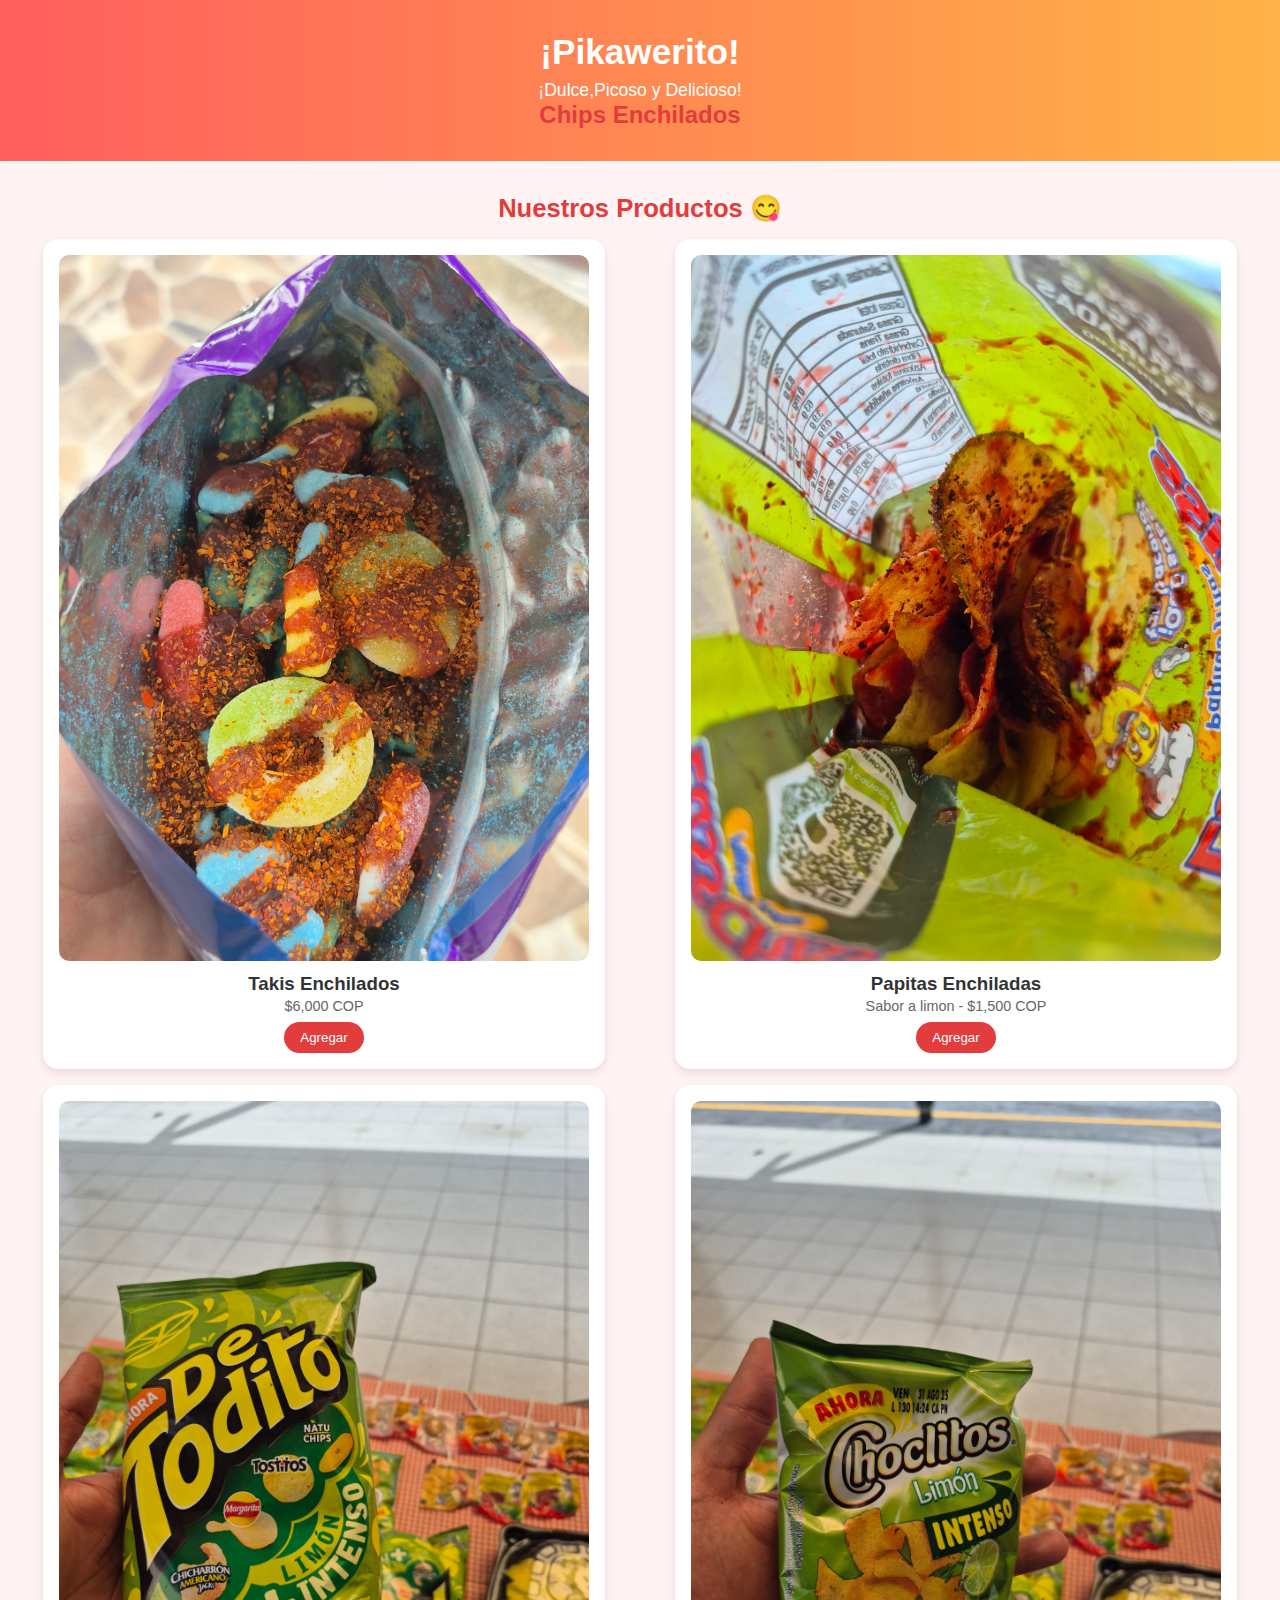
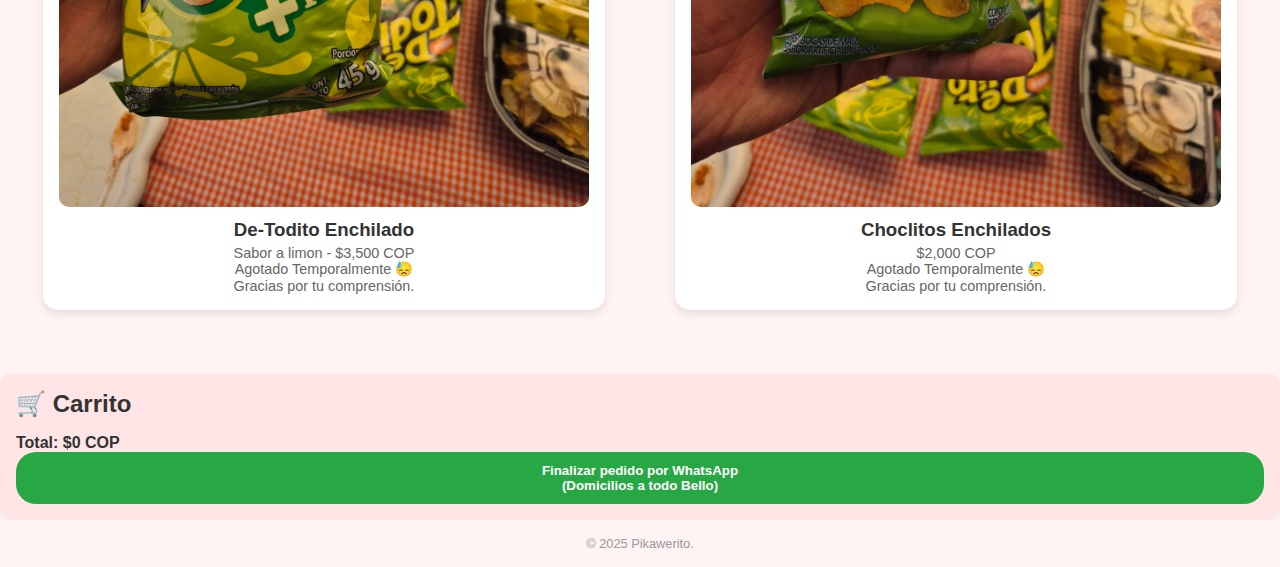
<file: papas.html>
<!DOCTYPE html>
<html lang="en">
<head>
    <meta charset="UTF-8">
    <meta name="viewport" content="width=device-width, initial-scale=1.0">
    <title>Chips</title> <link rel="stylesheet" href="papas.css">
    <link rel="icon" href="imagenes/logo.jpg" type="image/png">
</head>
<body>
    <header>
        <h1>¡Pikawerito!</h1>
        <p>¡Dulce,Picoso y Delicioso!</p>
        <div class="gomitas">
            <h2>Chips Enchilados</h2>
        </div>
    </header>

    <section class="section-02" id="productos">
        <h2>Nuestros Productos 😋</h2>
        <div class="products">
            <!--
            <div class="agotado-box">
                <p>Agotado Temporalmente 😓<br>Gracias por tu comprensión.<br><strong>Visita los otros productos y selecciona uno de ellos 🛍️</strong></p>
            </div>
            !-->

            <div class="product-card">
                <img src="takis-enchilados.jpg" alt="Mango">
                <h3>Takis Enchilados</h3>
                <p>$6,000 COP</p>
                <button class="add-button" onclick="agregarAlCarrito('Takis Enchilados', 6000)">Agregar</button>
            </div>

            <div class="product-card">
                <img src="papas-enchiladas.jpg" alt="Papas Enchiladas">
                <h3>Papitas Enchiladas</h3>
                <p>Sabor a limon - $1,500 COP</p>
                <button class="add-button" onclick="agregarAlCarrito('Papitas Enchiladas', 1500)">Agregar</button>
            </div>

            <div class="product-card">
                <img src="de-todito.jpg" alt="De-Todito ">
                <h3>De-Todito Enchilado</h3>
                <p>Sabor a limon - $3,500 COP</p>
                <!--<button class="add-button" onclick="agregarAlCarrito('De-Todito Enchilado', 3500)">Agregar</button> -->
                <div class="agotado-box">
                <p>Agotado Temporalmente 😓<br>Gracias por tu comprensión.</p>
                </div>
            </div>

            <div class="product-card">
                <img src="choclitos.jpg" alt="Choclitos">
                <h3>Choclitos Enchilados</h3>
                <p>$2,000 COP</p>
                <!--<button class="add-button" onclick="agregarAlCarrito('Choclitos Enchilados', 2000)">Agregar</button> -->
                <div class="agotado-box">
                <p>Agotado Temporalmente 😓<br>Gracias por tu comprensión.</p>
                </div>
            </div>

        </div>
    </section>

    <section class="section cart">
        <h2>🛒 Carrito</h2>
        <ul id="cart-list"></ul>
        <p><strong>Total: $<span id="total">0</span> COP</strong></p>
        <button class="checkout-button" onclick="checkout()">Finalizar pedido por WhatsApp <br> (Domicilios a todo Bello)</button>
    </section>

    <footer>
        © 2025 Pikawerito.
    </footer>
    
    <script>
        // Cargar carrito desde localStorage o iniciar vacío
        let carrito = JSON.parse(localStorage.getItem("carrito")) || [];

        // Guardar carrito
        function guardarCarrito() {
        localStorage.setItem("carrito", JSON.stringify(carrito));
        }

        // Agregar producto al carrito
        function agregarAlCarrito(nombre, precio) {
        carrito.push({ nombre, precio });
        guardarCarrito();
        renderCart();
        actualizarContadorCarrito();
        alert(`${nombre} agregado al carrito`);
        }
    
        // Eliminar producto por índice
        function eliminarDelCarrito(index) {
        carrito.splice(index, 1);
        guardarCarrito();
        renderCart();
        actualizarContadorCarrito();
        }

        // Mostrar productos del carrito
        function renderCart() {
        const lista = document.getElementById("cart-list");
        const totalElemento = document.getElementById("total");
        if (!lista || !totalElemento) return;
    
        lista.innerHTML = "";
        let total = 0;

        carrito.forEach((item, index) => {
        total += item.precio;

        const li = document.createElement("li");
        li.innerHTML = `
        ${item.nombre} - $${item.precio.toLocaleString()} COP
        <button onclick="eliminarDelCarrito(${index})">❌</button>
        `;
        lista.appendChild(li);
        });
    
        totalElemento.textContent = total.toLocaleString();
        }

        // Enviar pedido por WhatsApp
        function checkout() {
        if (carrito.length === 0) {
        alert("El carrito está vacío.");
        return;
        }

        let mensaje = "Hola, quiero pedir:\n";
        let total = 0;

        carrito.forEach(item => {
        mensaje += `- ${item.nombre} - $${item.precio.toLocaleString()} COP\n`;
        total += item.precio;
        });

        mensaje += `\nTotal: $${total.toLocaleString()} COP`;

        const numero = "573166011546";
        const url = `https://wa.me/${numero}?text=${encodeURIComponent(mensaje)}`;
        window.open(url, "_blank");
        }
        // Mostrar cantidad de productos en el icono del carrito
        function actualizarContadorCarrito() {
        const contador = document.getElementById("contador-carrito");
        if (contador) {
            contador.textContent = carrito.length;
        }
        }

        // Al cargar la página
        document.addEventListener("DOMContentLoaded", () => {
        renderCart();
        actualizarContadorCarrito();
        });
    </script>
</body>
</html>
</file>
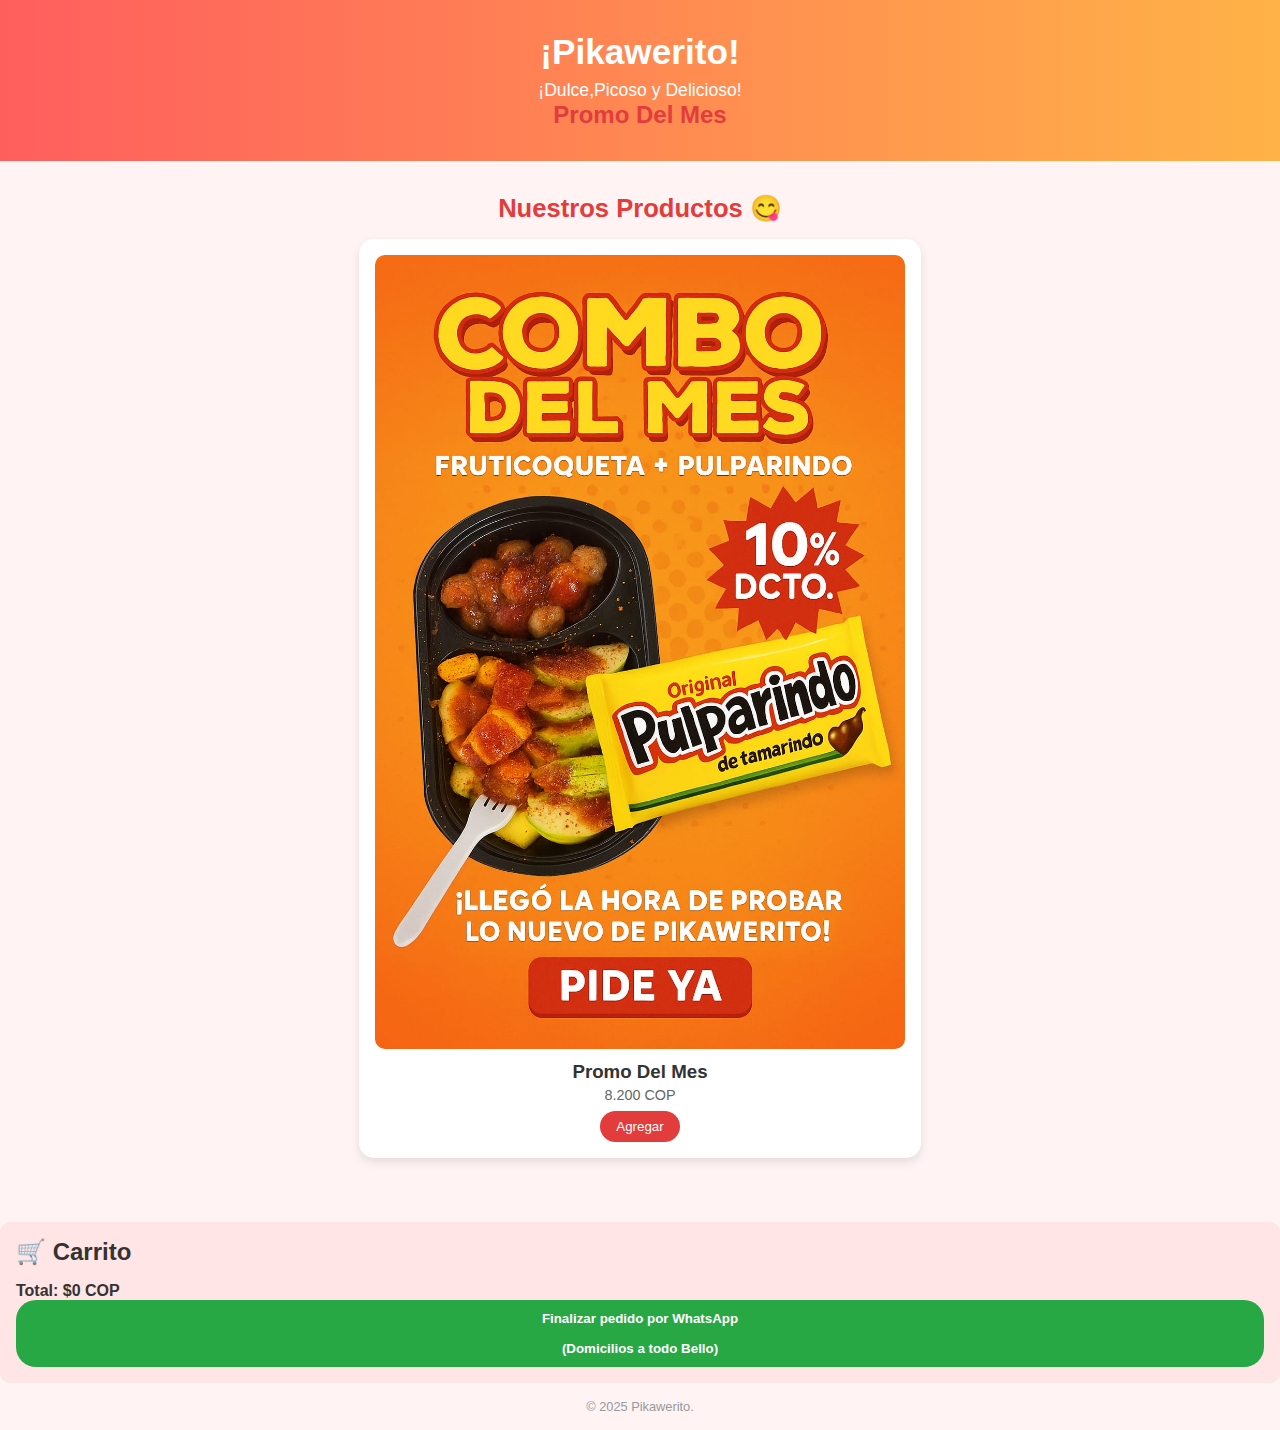
<file: promos.html>
<!DOCTYPE html>
<html lang="en">
<head>
    <meta charset="UTF-8">
    <meta name="viewport" content="width=device-width, initial-scale=1.0">
    <title>Gomitas 😋</title> <link rel="stylesheet" href="promos.css">
    <link rel="icon" href="imagenes/logo.jpg" type="image/png">
</head>
<body>
    <header>
        <h1>¡Pikawerito!</h1>
        <p>¡Dulce,Picoso y Delicioso!</p>
        <div class="gomitas">
            <h2>Promo Del Mes</h2>
        </div>
    </header>

    <section class="section-02" id="productos">
        <h2>Nuestros Productos 😋</h2>
        <div class="products">
            <!--
            <div class="agotado-box">
                <p>Agotado Temporalmente 😓<br>Gracias por tu comprensión.<br><strong>Visita los otros productos y selecciona uno de ellos 🛍️</strong></p>
            </div>
            !-->

            <div class="product-card">
                <img src="promo-02.jpg" alt="Promo del Mes">
                <h3>Promo Del Mes</h3>
                <p></p>
                <p>8.200 COP</p>
                <button class="add-button" onclick="agregarAlCarrito('Promo Del Mes', 8200)">Agregar</button>
            </div>
        </div>
    </section>

    <section class="section cart">
        <h2>🛒 Carrito</h2>
        <ul id="cart-list"></ul>
        <p><strong>Total: $<span id="total">0</span> COP</strong></p>
        <button class="checkout-button" onclick="checkout()">Finalizar pedido por WhatsApp <br> <br> (Domicilios a todo Bello)</button>
    </section>

    <footer>
        © 2025 Pikawerito.
    </footer>
    
    <script>
        // Cargar carrito desde localStorage o iniciar vacío
        let carrito = JSON.parse(localStorage.getItem("carrito")) || [];

        // Guardar carrito
        function guardarCarrito() {
        localStorage.setItem("carrito", JSON.stringify(carrito));
        }

        // Agregar producto al carrito
        function agregarAlCarrito(nombre, precio) {
        carrito.push({ nombre, precio });
        guardarCarrito();
        renderCart();
        actualizarContadorCarrito();
        alert(`${nombre} agregado al carrito`);
        }
    
        // Eliminar producto por índice
        function eliminarDelCarrito(index) {
        carrito.splice(index, 1);
        guardarCarrito();
        renderCart();
        actualizarContadorCarrito();
        }

        // Mostrar productos del carrito
        function renderCart() {
        const lista = document.getElementById("cart-list");
        const totalElemento = document.getElementById("total");
        if (!lista || !totalElemento) return;
    
        lista.innerHTML = "";
        let total = 0;

        carrito.forEach((item, index) => {
        total += item.precio;

        const li = document.createElement("li");
        li.innerHTML = `
        ${item.nombre} - $${item.precio.toLocaleString()} COP
        <button onclick="eliminarDelCarrito(${index})">❌</button>
        `;
        lista.appendChild(li);
        });
    
        totalElemento.textContent = total.toLocaleString();
        }

        // Enviar pedido por WhatsApp
        function checkout() {
        if (carrito.length === 0) {
        alert("El carrito está vacío.");
        return;
        }

        let mensaje = "Hola, quiero pedir:\n";
        let total = 0;

        carrito.forEach(item => {
        mensaje += `- ${item.nombre} - $${item.precio.toLocaleString()} COP\n`;
        total += item.precio;
        });

        mensaje += `\nTotal: $${total.toLocaleString()} COP`;

        const numero = "573166011546";
        const url = `https://wa.me/${numero}?text=${encodeURIComponent(mensaje)}`;
        window.open(url, "_blank");
        }
        // Mostrar cantidad de productos en el icono del carrito
        function actualizarContadorCarrito() {
        const contador = document.getElementById("contador-carrito");
        if (contador) {
            contador.textContent = carrito.length;
        }
        }

        // Al cargar la página
        document.addEventListener("DOMContentLoaded", () => {
        renderCart();
        actualizarContadorCarrito();
        });
    </script>
</body>
</html>
</file>
<file: Estilos.css>
* {
    margin: 0;
    padding: 0;
    box-sizing: border-box;
    font-family: 'Segoe UI', sans-serif;
}

body {
    background: #fff3f3;
    color: #333;
}

header {
    color: white;
    padding: 2rem 1rem;
    text-align: center;
    background-image: url(favicon.png);
    background-repeat: no-repeat;
    background-size: cover;
    background-position: center;
}


header h1 {
    font-size: 2.2rem;
}

header p {
    font-size: 1.1rem;
    margin-top: 0.5rem;
}

.cta-button {
    background-color: #fff;
    color: #ff5e5e;
    padding: 0.8rem 1.5rem;
    border: none;
    border-radius: 25px;
    font-weight: bold;
    margin-top: 1rem;
    cursor: pointer;
    transition: 0.3s;
}

.cta-button:hover {
    background-color: #ffe0e0;
}

.menu-button{
    background-color: #fff;
    color: #ff5e5e;
    padding: 0.8rem 1.5rem;
    border: none;
    border-radius: 25px;
    font-weight: bold;
    margin-top: 1rem;
    cursor: pointer;
    transition: 0.3s;
}

.menu-button {
    background-color: white;
    color: #ff5e5e; /* el color del texto */
    border: none;
    border-radius: 30px;
    padding: 10px 20px;
    font-weight: bold;
    font-size: 16px;
    cursor: pointer;
    transition: background-color 0.3s, transform 0.2s;
}

.menu-button:hover {
    background-color: #ffeaea;
    transform: scale(1.05);
}

.contactos {
    padding: 2rem 1rem;
}

.contactos h2 {
    font-size: 1.6rem;
    color: #e23c3c;
    margin-bottom: 1rem;
    text-align: center;
}

.contactos {
    padding: 2rem 1rem;
}

.section h2 {
    font-size: 1.6rem;
    color: #e23c3c;
    margin-bottom: 1rem;
    text-align: center;
}

.products {
    display: flex;
    flex-direction: column;
    gap: 1rem;
}

.product-card {
    background-color: #fff;
    border-radius: 15px;
    padding: 1rem;
    box-shadow: 0 4px 10px rgba(0, 0, 0, 0.1);
    text-align: center;
}

.product-card img {
    width: 100%;
    border-radius: 10px;
}

.product-card h3 {
    margin: 0.5rem 0 0.2rem;
}

.product-card p {
    font-size: 0.9rem;
    color: #666;
}

.add-button {
    background-color: #e23c3c;
    color: #fff;
    border: none;
    padding: 0.5rem 1rem;
    border-radius: 20px;
    margin-top: 0.5rem;
    cursor: pointer;
}

.cart {
    margin-top: 2rem;
    background: #ffe5e5;
    padding: 1rem;
    border-radius: 10px;
}

.cart ul {
    list-style: none;
    margin-bottom: 1rem;
}

.cart li {
    margin-bottom: 0.5rem;
}

.checkout-button {
    background-color: #28a745;
    color: white;
    border: none;
    padding: 0.7rem 1rem;
    border-radius: 20px;
    cursor: pointer;
    width: 100%;
    font-weight: bold;
}

footer {
    text-align: center;
    padding: 1rem;
    font-size: 0.8rem;
    color: #999;
}

.gomitas{
    text-align: center;
    color: #e23c3c;
}

.contact {
    display: block;
    background-color: #ffe5e5;
    border-radius: 10px;
    padding: 1rem;
    text-align: center;
}

.contact a {
    color: #e23c3c;
    text-decoration: none;
    font-weight: bold;
    display: block;
}

@media (min-width: 600px) {
    .products {
    flex-direction: row;
    flex-wrap: wrap;
    justify-content: space-around;
    }
    
    .product-card {
    width: 45%;
    }
}
</file>
<file: catalogo-gomitas.css>
* {
    margin: 0;
    padding: 0;
    box-sizing: border-box;
    font-family: 'Segoe UI', sans-serif;
}

body {
    background: #fff3f3;
    color: #333;
}

header {
    background: linear-gradient(to right, #ff5e5e, #ffb347);
    color: white;
    padding: 2rem 1rem;
    text-align: center;
}

header h1 {
    font-size: 2.2rem;
}

header p {
    font-size: 1.1rem;
    margin-top: 0.5rem;
}

.cta-button {
    background-color: #fff;
    color: #ff5e5e;
    padding: 0.8rem 1.5rem;
    border: none;
    border-radius: 25px;
    font-weight: bold;
    margin-top: 1rem;
    cursor: pointer;
    transition: 0.3s;
}

.cta-button:hover {
    background-color: #ffe0e0;
}

.gomitas{
    text-align: center;
    color: #e23c3c;
}

.section-02 {
    padding: 2rem 1rem;
}

.section-02 h2 {
    font-size: 1.6rem;
    color: #e23c3c;
    margin-bottom: 1rem;
    text-align: center;
}

.products {
    display: flex;
    flex-direction: column;
    gap: 1rem;
}

.product-card {
    background-color: #fff;
    border-radius: 15px;
    padding: 1rem;
    box-shadow: 0 4px 10px rgba(0, 0, 0, 0.1);
    text-align: center;
}

.product-card img {
    width: 100%;
    border-radius: 10px;
}

.product-card h3 {
    margin: 0.5rem 0 0.2rem;
}

.product-card p {
    font-size: 0.9rem;
    color: #666;
}

.add-button {
    background-color: #e23c3c;
    color: #fff;
    border: none;
    padding: 0.5rem 1rem;
    border-radius: 20px;
    margin-top: 0.5rem;
    cursor: pointer;
}

.cart {
    margin-top: 2rem;
    background: #ffe5e5;
    padding: 1rem;
    border-radius: 10px;
}

.cart ul {
    list-style: none;
    margin-bottom: 1rem;
}

.cart li {
    margin-bottom: 0.5rem;
}

.checkout-button {
    background-color: #28a745;
    color: white;
    border: none;
    padding: 0.7rem 1rem;
    border-radius: 20px;
    cursor: pointer;
    width: 100%;
    font-weight: bold;
}

footer {
    text-align: center;
    padding: 1rem;
    font-size: 0.8rem;
    color: #999;
}


@media (min-width: 600px) {
    .products {
    flex-direction: row;
    flex-wrap: wrap;
    justify-content: space-around;
    }
    
    .product-card {
    width: 45%;
    }
}
</file>
<file: chupetas.css>
* {
    margin: 0;
    padding: 0;
    box-sizing: border-box;
    font-family: 'Segoe UI', sans-serif;
}

body {
    background: #fff3f3;
    color: #333;
}

header {
    background: linear-gradient(to right, #ff5e5e, #ffb347);
    color: white;
    padding: 2rem 1rem;
    text-align: center;
}

header h1 {
    font-size: 2.2rem;
}

header p {
    font-size: 1.1rem;
    margin-top: 0.5rem;
}

.cta-button {
    background-color: #fff;
    color: #ff5e5e;
    padding: 0.8rem 1.5rem;
    border: none;
    border-radius: 25px;
    font-weight: bold;
    margin-top: 1rem;
    cursor: pointer;
    transition: 0.3s;
}

.cta-button:hover {
    background-color: #ffe0e0;
}

.gomitas{
    text-align: center;
    color: #e23c3c;
}

.section-03 {
    padding: 2rem 1rem;
}

.section-03 h2 {
    font-size: 1.6rem;
    color: #e23c3c;
    margin-bottom: 1rem;
    text-align: center;
}


.products {
    display: flex;
    flex-direction: column;
    gap: 1rem;
}

.product-card {
    background-color: #fff;
    border-radius: 15px;
    padding: 1rem;
    box-shadow: 0 4px 10px rgba(0, 0, 0, 0.1);
    text-align: center;
}

.product-card img {
    width: 100%;
    border-radius: 10px;
}

.product-card h3 {
    margin: 0.5rem 0 0.2rem;
}

.product-card p {
    font-size: 0.9rem;
    color: #666;
}

.add-button {
    background-color: #e23c3c;
    color: #fff;
    border: none;
    padding: 0.5rem 1rem;
    border-radius: 20px;
    margin-top: 0.5rem;
    cursor: pointer;
}

.cart {
    margin-top: 2rem;
    background: #ffe5e5;
    padding: 1rem;
    border-radius: 10px;
}

.cart ul {
    list-style: none;
    margin-bottom: 1rem;
}

.cart li {
    margin-bottom: 0.5rem;
}

.checkout-button {
    background-color: #28a745;
    color: white;
    border: none;
    padding: 0.7rem 1rem;
    border-radius: 20px;
    cursor: pointer;
    width: 100%;
    font-weight: bold;
}

footer {
    text-align: center;
    padding: 1rem;
    font-size: 0.8rem;
    color: #999;
}


@media (min-width: 600px) {
    .products {
    flex-direction: row;
    flex-wrap: wrap;
    justify-content: space-around;
    }
    
    .product-card {
    width: 45%;
    }
}
</file>
<file: emprendimientos.css>
* {
    margin: 0;
    padding: 0;
    box-sizing: border-box;
    font-family: 'Segoe UI', sans-serif;
}

body {
    background: #fff3f3;
    color: #333;
}

header {
    background: linear-gradient(to right, #ff5e5e, #ffb347);
    color: white;
    padding: 2rem 1rem;
    text-align: center;
}

header h1 {
    font-size: 2.2rem;
}

header p {
    font-size: 1.1rem;
    margin-top: 0.5rem;
}

.cta-button {
    background-color: #fff;
    color: #ff5e5e;
    padding: 0.8rem 1.5rem;
    border: none;
    border-radius: 25px;
    font-weight: bold;
    margin-top: 1rem;
    cursor: pointer;
    transition: 0.3s;
}

.cta-button:hover {
    background-color: #ffe0e0;
}

.gomitas{
    text-align: center;
    color: #e23c3c;
}

.section-04 {
    padding: 2rem 1rem;
}

.section-04 h2 {
    font-size: 1.6rem;
    color: #e23c3c;
    margin-bottom: 1rem;
    text-align: center;
}

.products {
    display: flex;
    flex-direction: column;
    gap: 1rem;
}

.products img{
    width: 100%;
    height: auto;
    max-width: 500px;
}

.product-card {
    background-color: #fff;
    border-radius: 15px;
    padding: 1rem;
    box-shadow: 0 4px 10px rgba(0, 0, 0, 0.1);
    text-align: center;
}

.product-card img {
    width: 100%;
    border-radius: 10px;
}

.product-card h3 {
    margin: 0.5rem 0 0.2rem;
}

.product-card p {
    font-size: 0.9rem;
    color: #666;
}

.add-button {
    background-color: #e23c3c;
    color: #fff;
    border: none;
    padding: 0.5rem 1rem;
    border-radius: 20px;
    margin-top: 0.5rem;
    cursor: pointer;
}

.cart {
    margin-top: 2rem;
    background: #ffe5e5;
    padding: 1rem;
    border-radius: 10px;
}

.cart ul {
    list-style: none;
    margin-bottom: 1rem;
}

.cart li {
    margin-bottom: 0.5rem;
}

.checkout-button {
    background-color: #28a745;
    color: white;
    border: none;
    padding: 0.7rem 1rem;
    border-radius: 20px;
    cursor: pointer;
    width: 100%;
    font-weight: bold;
}

footer {
    text-align: center;
    padding: 1rem;
    font-size: 0.8rem;
    color: #999;
}

button.eliminar-btn {
    background-color: #ff4d4d;
    color: white;
    border: none;
    border-radius: 6px;
    padding: 4px 8px;
    margin-left: 10px;
    cursor: pointer;
    font-size: 14px;
    transition: background-color 0.3s ease;
}

button.eliminar-btn:hover {
    background-color: #cc0000;
}


@media (min-width: 600px) {
    .products {
    flex-direction: row;
    flex-wrap: wrap;
    justify-content: space-around;
    }
    
    .product-card {
    width: 45%;
    }
}
</file>
<file: frutas.css>
* {
    margin: 0;
    padding: 0;
    box-sizing: border-box;
    font-family: 'Segoe UI', sans-serif;
}

body {
    background: #fff3f3;
    color: #333;
}

header {
    background: linear-gradient(to right, #ff5e5e, #ffb347);
    color: white;
    padding: 2rem 1rem;
    text-align: center;
}

header h1 {
    font-size: 2.2rem;
}

header p {
    font-size: 1.1rem;
    margin-top: 0.5rem;
}

.cta-button {
    background-color: #fff;
    color: #ff5e5e;
    padding: 0.8rem 1.5rem;
    border: none;
    border-radius: 25px;
    font-weight: bold;
    margin-top: 1rem;
    cursor: pointer;
    transition: 0.3s;
}

.cta-button:hover {
    background-color: #ffe0e0;
}

.gomitas{
    text-align: center;
    color: #e23c3c;
}

.section-02 {
    padding: 2rem 1rem;
}

.section-02 h2 {
    font-size: 1.6rem;
    color: #e23c3c;
    margin-bottom: 1rem;
    text-align: center;
}

.products {
    display: flex;
    flex-direction: column;
    gap: 1rem;
}

.product-card {
    background-color: #fff;
    border-radius: 15px;
    padding: 1rem;
    box-shadow: 0 4px 10px rgba(0, 0, 0, 0.1);
    text-align: center;
}

.product-card img {
    width: 100%;
    border-radius: 10px;
}

.product-card h3 {
    margin: 0.5rem 0 0.2rem;
}

.product-card p {
    font-size: 0.9rem;
    color: #666;
}

.add-button {
    background-color: #e23c3c;
    color: #fff;
    border: none;
    padding: 0.5rem 1rem;
    border-radius: 20px;
    margin-top: 0.5rem;
    cursor: pointer;
}

.cart {
    margin-top: 2rem;
    background: #ffe5e5;
    padding: 1rem;
    border-radius: 10px;
}

.cart ul {
    list-style: none;
    margin-bottom: 1rem;
}

.cart li {
    margin-bottom: 0.5rem;
}

.checkout-button {
    background-color: #28a745;
    color: white;
    border: none;
    padding: 0.7rem 1rem;
    border-radius: 20px;
    cursor: pointer;
    width: 100%;
    font-weight: bold;
}

footer {
    text-align: center;
    padding: 1rem;
    font-size: 0.8rem;
    color: #999;
}


@media (min-width: 600px) {
    .products {
    flex-direction: row;
    flex-wrap: wrap;
    justify-content: space-around;
    }
    
    .product-card {
    width: 45%;
    }
}
</file>
<file: Gusanitos.css>
* {
    margin: 0;
    padding: 0;
    box-sizing: border-box;
    font-family: 'Segoe UI', sans-serif;
}

body {
    background: #fff3f3;
    color: #333;
}

header {
    background: linear-gradient(to right, #ff5e5e, #ffb347);
    color: white;
    padding: 2rem 1rem;
    text-align: center;
}

header h1 {
    font-size: 2.2rem;
}

header p {
    font-size: 1.1rem;
    margin-top: 0.5rem;
}

.cta-button {
    background-color: #fff;
    color: #ff5e5e;
    padding: 0.8rem 1.5rem;
    border: none;
    border-radius: 25px;
    font-weight: bold;
    margin-top: 1rem;
    cursor: pointer;
    transition: 0.3s;
}

.cta-button:hover {
    background-color: #ffe0e0;
}

.gomitas{
    text-align: center;
    color: #e23c3c;
}

.section-02 {
    padding: 2rem 1rem;
}

.section-02 h2 {
    font-size: 1.6rem;
    color: #e23c3c;
    margin-bottom: 1rem;
    text-align: center;
}

.products {
    display: flex;
    flex-direction: column;
    gap: 1rem;
}

.product-card {
    background-color: #fff;
    border-radius: 15px;
    padding: 1rem;
    box-shadow: 0 4px 10px rgba(0, 0, 0, 0.1);
    text-align: center;
}

.product-card img {
    width: 100%;
    border-radius: 10px;
}

.product-card h3 {
    margin: 0.5rem 0 0.2rem;
}

.product-card p {
    font-size: 0.9rem;
    color: #666;
}

.add-button {
    background-color: #e23c3c;
    color: #fff;
    border: none;
    padding: 0.5rem 1rem;
    border-radius: 20px;
    margin-top: 0.5rem;
    cursor: pointer;
}

.cart {
    margin-top: 2rem;
    background: #ffe5e5;
    padding: 1rem;
    border-radius: 10px;
}

.cart ul {
    list-style: none;
    margin-bottom: 1rem;
}

.cart li {
    margin-bottom: 0.5rem;
}

.checkout-button {
    background-color: #28a745;
    color: white;
    border: none;
    padding: 0.7rem 1rem;
    border-radius: 20px;
    cursor: pointer;
    width: 100%;
    font-weight: bold;
}

footer {
    text-align: center;
    padding: 1rem;
    font-size: 0.8rem;
    color: #999;
}


@media (min-width: 600px) {
    .products {
    flex-direction: row;
    flex-wrap: wrap;
    justify-content: space-around;
    }
    
    .product-card {
    width: 45%;
    }
}
</file>
<file: Menu.css>
*{
    margin: 0;
    padding: 0;
    box-sizing: border-rox ;
    font-family: 'Segoe UI', sans-serif;
}

body{
    background: #fff3f3;
    color: #333;

}

header {
    background: linear-gradient(to right, #ff5e5e, #ffb347);
    color: white;
    padding: 2rem 1rem;
    text-align: center;
}

header h1 {
    font-size: 2.2rem;
}

header p {
    font-size: 1.1rem;
    margin-top: 0.5rem;
}

.cta-button {
    background-color: #fff;
    color: #ff5e5e;
    padding: 0.8rem 1.5rem;
    border: none;
    border-radius: 25px;
    font-weight: bold;
    margin-top: 1rem;
    cursor: pointer;
    transition: 0.3s;
}

.cta-button:hover {
    background-color: #ffe0e0;
}

.gomitas{
    text-align: center;
    color: #e23c3c;
}

.section-05{
    padding: 2rem 1rem;
}

.section-05 h2 {
    font-size: 1.6rem;
    color: #e23c3c;
    margin-bottom: 1rem;
    text-align: center;
}

.products {
    display: block;
    flex-direction: column;
    gap: 1rem;
}

.products a {
    text-decoration: none; 
    background: linear-gradient(to right, #ff5e5e, #ffb347);     
    color: white;               
    padding: 10px 15px;         
    margin-bottom: 15px;         
    border: none;               
    border-radius: 5px;        
    text-align: center;
    transition: background-color 0.3s ease;
    display: block;
}

.products a:hover {
    background: yellowgreen;
}

.products {
    background-color: #fff;
    border-radius: 15px;
    padding: 1rem;
    box-shadow: 0 4px 10px rgba(0, 0, 0, 0.1);
    text-align: center;
}


.checkout-button {
    background-color: #28a745;
    color: white;
    border: none;
    padding: 0.7rem 1rem;
    border-radius: 20px;
    cursor: pointer;
    width: 100%;
    font-weight: bold;
}

footer {
    text-align: center;
    padding: 1rem;
    font-size: 0.8rem;
    color: #999;
}


@media (min-width: 600px) {
    .products {
    flex-direction: row;
    flex-wrap: wrap;
    justify-content: space-around;
    }
    
    .product-card {
    width: 45%;
    }
}
</file>
<file: Mix.css>
* {
    margin: 0;
    padding: 0;
    box-sizing: border-box;
    font-family: 'Segoe UI', sans-serif;
}

body {
    background: #fff3f3;
    color: #333;
}

header {
    background: linear-gradient(to right, #ff5e5e, #ffb347);
    color: white;
    padding: 2rem 1rem;
    text-align: center;
}

header h1 {
    font-size: 2.2rem;
}

header p {
    font-size: 1.1rem;
    margin-top: 0.5rem;
}

.cta-button {
    background-color: #fff;
    color: #ff5e5e;
    padding: 0.8rem 1.5rem;
    border: none;
    border-radius: 25px;
    font-weight: bold;
    margin-top: 1rem;
    cursor: pointer;
    transition: 0.3s;
}

.cta-button:hover {
    background-color: #ffe0e0;
}

.gomitas{
    text-align: center;
    color: #e23c3c;
}

.section-04 {
    padding: 2rem 1rem;
}

.section-04 h2 {
    font-size: 1.6rem;
    color: #e23c3c;
    margin-bottom: 1rem;
    text-align: center;
}

.products {
    display: flex;
    flex-direction: column;
    gap: 1rem;
}

.products img{
    width: 100%;
    height: auto;
    max-width: 500px;
}

.product-card {
    background-color: #fff;
    border-radius: 15px;
    padding: 1rem;
    box-shadow: 0 4px 10px rgba(0, 0, 0, 0.1);
    text-align: center;
}

.product-card img {
    width: 100%;
    border-radius: 10px;
}

.product-card h3 {
    margin: 0.5rem 0 0.2rem;
}

.product-card p {
    font-size: 0.9rem;
    color: #666;
}

.add-button {
    background-color: #e23c3c;
    color: #fff;
    border: none;
    padding: 0.5rem 1rem;
    border-radius: 20px;
    margin-top: 0.5rem;
    cursor: pointer;
}

.cart {
    margin-top: 2rem;
    background: #ffe5e5;
    padding: 1rem;
    border-radius: 10px;
}

.cart ul {
    list-style: none;
    margin-bottom: 1rem;
}

.cart li {
    margin-bottom: 0.5rem;
}

.checkout-button {
    background-color: #28a745;
    color: white;
    border: none;
    padding: 0.7rem 1rem;
    border-radius: 20px;
    cursor: pointer;
    width: 100%;
    font-weight: bold;
}

footer {
    text-align: center;
    padding: 1rem;
    font-size: 0.8rem;
    color: #999;
}

button.eliminar-btn {
    background-color: #ff4d4d;
    color: white;
    border: none;
    border-radius: 6px;
    padding: 4px 8px;
    margin-left: 10px;
    cursor: pointer;
    font-size: 14px;
    transition: background-color 0.3s ease;
}

button.eliminar-btn:hover {
    background-color: #cc0000;
}

.agotado-box {
  background-color: #f0f0f0;
  border: 2px dashed #aaa;
  padding: 40px;
  text-align: center;
  margin: 30px 0;
  border-radius: 15px;
  font-size: 18px;
  color: #555;
  box-shadow: 0 0 10px rgba(0,0,0,0.05);
  display: flex;
  justify-content: center;
  align-items: center;
  text-align: center;
  min-height: 200px; 
  flex-direction: column;
}


@media (min-width: 600px) {
    .products {
    flex-direction: row;
    flex-wrap: wrap;
    justify-content: space-around;
    }
    
    .product-card {
    width: 45%;
    }
}
</file>
<file: papas.css>
* {
    margin: 0;
    padding: 0;
    box-sizing: border-box;
    font-family: 'Segoe UI', sans-serif;
}

body {
    background: #fff3f3;
    color: #333;
}

header {
    background: linear-gradient(to right, #ff5e5e, #ffb347);
    color: white;
    padding: 2rem 1rem;
    text-align: center;
}

header h1 {
    font-size: 2.2rem;
}

header p {
    font-size: 1.1rem;
    margin-top: 0.5rem;
}

.cta-button {
    background-color: #fff;
    color: #ff5e5e;
    padding: 0.8rem 1.5rem;
    border: none;
    border-radius: 25px;
    font-weight: bold;
    margin-top: 1rem;
    cursor: pointer;
    transition: 0.3s;
}

.cta-button:hover {
    background-color: #ffe0e0;
}

.gomitas{
    text-align: center;
    color: #e23c3c;
}

.section-02 {
    padding: 2rem 1rem;
}

.section-02 h2 {
    font-size: 1.6rem;
    color: #e23c3c;
    margin-bottom: 1rem;
    text-align: center;
}

.products {
    display: flex;
    flex-direction: column;
    gap: 1rem;
}

.product-card {
    background-color: #fff;
    border-radius: 15px;
    padding: 1rem;
    box-shadow: 0 4px 10px rgba(0, 0, 0, 0.1);
    text-align: center;
}

.product-card img {
    width: 100%;
    border-radius: 10px;
}

.product-card h3 {
    margin: 0.5rem 0 0.2rem;
}

.product-card p {
    font-size: 0.9rem;
    color: #666;
}

.add-button {
    background-color: #e23c3c;
    color: #fff;
    border: none;
    padding: 0.5rem 1rem;
    border-radius: 20px;
    margin-top: 0.5rem;
    cursor: pointer;
}

.cart {
    margin-top: 2rem;
    background: #ffe5e5;
    padding: 1rem;
    border-radius: 10px;
}

.cart ul {
    list-style: none;
    margin-bottom: 1rem;
}

.cart li {
    margin-bottom: 0.5rem;
}

.checkout-button {
    background-color: #28a745;
    color: white;
    border: none;
    padding: 0.7rem 1rem;
    border-radius: 20px;
    cursor: pointer;
    width: 100%;
    font-weight: bold;
}

footer {
    text-align: center;
    padding: 1rem;
    font-size: 0.8rem;
    color: #999;
}


@media (min-width: 600px) {
    .products {
    flex-direction: row;
    flex-wrap: wrap;
    justify-content: space-around;
    }
    
    .product-card {
    width: 45%;
    }
}
</file>
<file: promos.css>
* {
    margin: 0;
    padding: 0;
    box-sizing: border-box;
    font-family: 'Segoe UI', sans-serif;
}

body {
    background: #fff3f3;
    color: #333;
}

header {
    background: linear-gradient(to right, #ff5e5e, #ffb347);
    color: white;
    padding: 2rem 1rem;
    text-align: center;
}

header h1 {
    font-size: 2.2rem;
}

header p {
    font-size: 1.1rem;
    margin-top: 0.5rem;
}

.cta-button {
    background-color: #fff;
    color: #ff5e5e;
    padding: 0.8rem 1.5rem;
    border: none;
    border-radius: 25px;
    font-weight: bold;
    margin-top: 1rem;
    cursor: pointer;
    transition: 0.3s;
}

.cta-button:hover {
    background-color: #ffe0e0;
}

.gomitas{
    text-align: center;
    color: #e23c3c;
}

.section-02 {
    padding: 2rem 1rem;
}

.section-02 h2 {
    font-size: 1.6rem;
    color: #e23c3c;
    margin-bottom: 1rem;
    text-align: center;
}

.products {
    display: flex;
    flex-direction: column;
    gap: 1rem;
}

.product-card {
    background-color: #fff;
    border-radius: 15px;
    padding: 1rem;
    box-shadow: 0 4px 10px rgba(0, 0, 0, 0.1);
    text-align: center;
}

.product-card img {
    width: 100%;
    border-radius: 10px;
}

.product-card h3 {
    margin: 0.5rem 0 0.2rem;
}

.product-card p {
    font-size: 0.9rem;
    color: #666;
}

.add-button {
    background-color: #e23c3c;
    color: #fff;
    border: none;
    padding: 0.5rem 1rem;
    border-radius: 20px;
    margin-top: 0.5rem;
    cursor: pointer;
}

.cart {
    margin-top: 2rem;
    background: #ffe5e5;
    padding: 1rem;
    border-radius: 10px;
}

.cart ul {
    list-style: none;
    margin-bottom: 1rem;
}

.cart li {
    margin-bottom: 0.5rem;
}

.checkout-button {
    background-color: #28a745;
    color: white;
    border: none;
    padding: 0.7rem 1rem;
    border-radius: 20px;
    cursor: pointer;
    width: 100%;
    font-weight: bold;
}

footer {
    text-align: center;
    padding: 1rem;
    font-size: 0.8rem;
    color: #999;
}


@media (min-width: 600px) {
    .products {
    flex-direction: row;
    flex-wrap: wrap;
    justify-content: space-around;
    }
    
    .product-card {
    width: 45%;
    }
}
</file>
